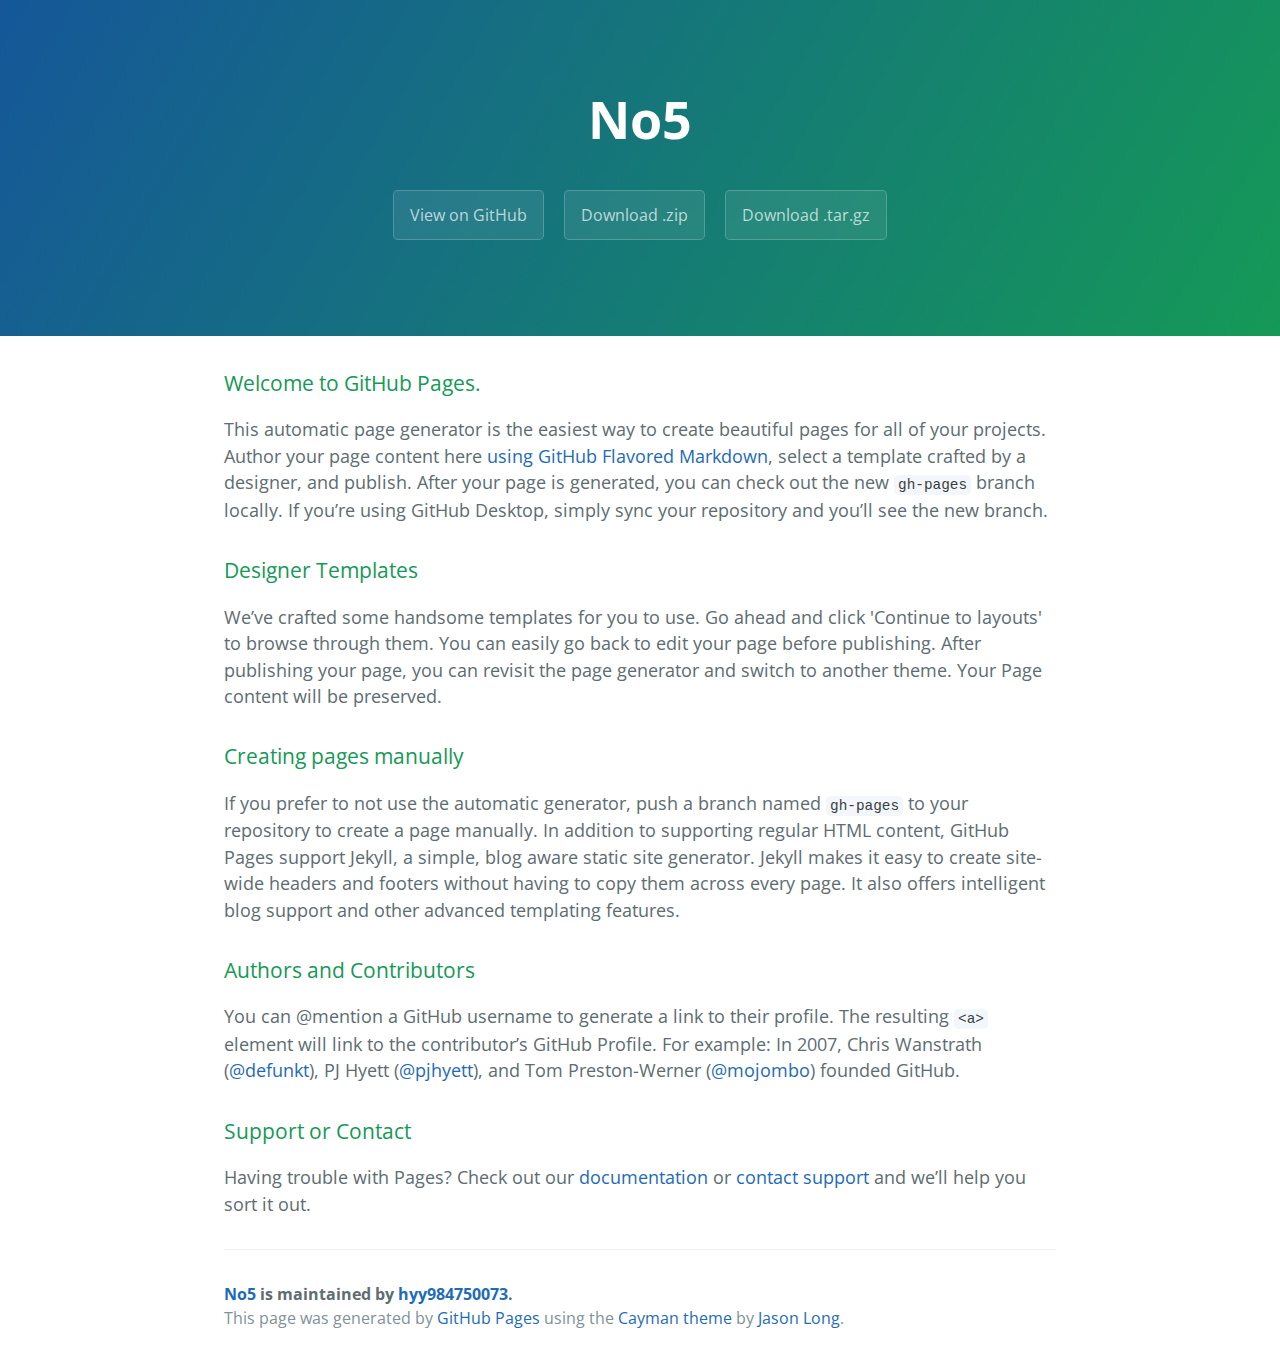
<file: index.html>
<!DOCTYPE html>
<html lang="en-us">
  <head>
    <meta charset="UTF-8">
    <title>No5 by hyy984750073</title>
    <meta name="viewport" content="width=device-width, initial-scale=1">
    <link rel="stylesheet" type="text/css" href="stylesheets/normalize.css" media="screen">
    <link href='https://fonts.googleapis.com/css?family=Open+Sans:400,700' rel='stylesheet' type='text/css'>
    <link rel="stylesheet" type="text/css" href="stylesheets/stylesheet.css" media="screen">
    <link rel="stylesheet" type="text/css" href="stylesheets/github-light.css" media="screen">
  </head>
  <body>
    <section class="page-header">
      <h1 class="project-name">No5</h1>
      <h2 class="project-tagline"></h2>
      <a href="https://github.com/hyy984750073/No5" class="btn">View on GitHub</a>
      <a href="https://github.com/hyy984750073/No5/zipball/master" class="btn">Download .zip</a>
      <a href="https://github.com/hyy984750073/No5/tarball/master" class="btn">Download .tar.gz</a>
    </section>

    <section class="main-content">
      <h3>
<a id="welcome-to-github-pages" class="anchor" href="#welcome-to-github-pages" aria-hidden="true"><span aria-hidden="true" class="octicon octicon-link"></span></a>Welcome to GitHub Pages.</h3>

<p>This automatic page generator is the easiest way to create beautiful pages for all of your projects. Author your page content here <a href="https://guides.github.com/features/mastering-markdown/">using GitHub Flavored Markdown</a>, select a template crafted by a designer, and publish. After your page is generated, you can check out the new <code>gh-pages</code> branch locally. If you’re using GitHub Desktop, simply sync your repository and you’ll see the new branch.</p>

<h3>
<a id="designer-templates" class="anchor" href="#designer-templates" aria-hidden="true"><span aria-hidden="true" class="octicon octicon-link"></span></a>Designer Templates</h3>

<p>We’ve crafted some handsome templates for you to use. Go ahead and click 'Continue to layouts' to browse through them. You can easily go back to edit your page before publishing. After publishing your page, you can revisit the page generator and switch to another theme. Your Page content will be preserved.</p>

<h3>
<a id="creating-pages-manually" class="anchor" href="#creating-pages-manually" aria-hidden="true"><span aria-hidden="true" class="octicon octicon-link"></span></a>Creating pages manually</h3>

<p>If you prefer to not use the automatic generator, push a branch named <code>gh-pages</code> to your repository to create a page manually. In addition to supporting regular HTML content, GitHub Pages support Jekyll, a simple, blog aware static site generator. Jekyll makes it easy to create site-wide headers and footers without having to copy them across every page. It also offers intelligent blog support and other advanced templating features.</p>

<h3>
<a id="authors-and-contributors" class="anchor" href="#authors-and-contributors" aria-hidden="true"><span aria-hidden="true" class="octicon octicon-link"></span></a>Authors and Contributors</h3>

<p>You can @mention a GitHub username to generate a link to their profile. The resulting <code>&lt;a&gt;</code> element will link to the contributor’s GitHub Profile. For example: In 2007, Chris Wanstrath (<a href="https://github.com/defunkt" class="user-mention">@defunkt</a>), PJ Hyett (<a href="https://github.com/pjhyett" class="user-mention">@pjhyett</a>), and Tom Preston-Werner (<a href="https://github.com/mojombo" class="user-mention">@mojombo</a>) founded GitHub.</p>

<h3>
<a id="support-or-contact" class="anchor" href="#support-or-contact" aria-hidden="true"><span aria-hidden="true" class="octicon octicon-link"></span></a>Support or Contact</h3>

<p>Having trouble with Pages? Check out our <a href="https://help.github.com/pages">documentation</a> or <a href="https://github.com/contact">contact support</a> and we’ll help you sort it out.</p>

      <footer class="site-footer">
        <span class="site-footer-owner"><a href="https://github.com/hyy984750073/No5">No5</a> is maintained by <a href="https://github.com/hyy984750073">hyy984750073</a>.</span>

        <span class="site-footer-credits">This page was generated by <a href="https://pages.github.com">GitHub Pages</a> using the <a href="https://github.com/jasonlong/cayman-theme">Cayman theme</a> by <a href="https://twitter.com/jasonlong">Jason Long</a>.</span>
      </footer>

    </section>

  
  </body>
</html>
</file>
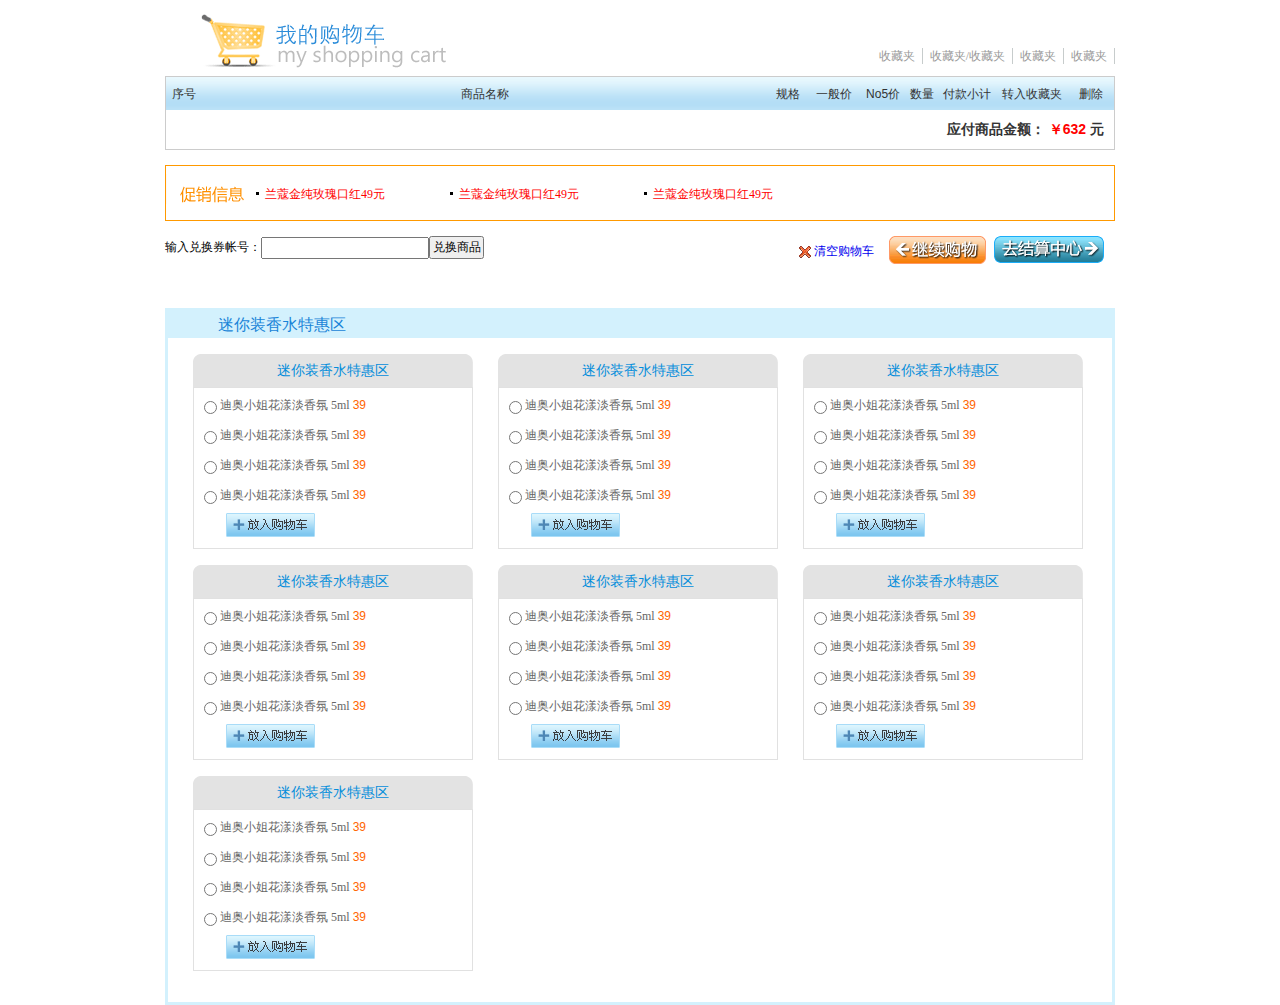
<file: src/html/cart.html>
<!DOCTYPE html>
<html>
	<head>
		<meta charset="utf-8">
		<title>NO5时尚广场:中国领先的专业化妆品网站-13年品质保证</title>
		<link rel="stylesheet" type="text/css" href="../css/reset.css" />
		<link rel="stylesheet" type="text/css" href="../css/common.css" />
		<link rel="stylesheet" type="text/css" href="../css/cart.css" />
		<script src="../assets/jquery-1.12.0.js"></script>
		<script src="../assets/jquery-ui.min.js"></script>
		<script src="../js/cookie.js"></script>
		<script src="../js/base.js"></script>
		<script src="../js/cart.js"></script>
		
	</head>
	<body>
		<div class="wrap">

			<!--   头部    -->
			<div class="header">
				<div class="logo"><a href="#"><img src="../css/img/cart-icon.png"></a></div>
				<ul>
					<li><a href="#">收藏夹</a></li>
					<li><a href="#">收藏夹</a>/<a href="#">收藏夹</a></li>
					<li><a href="#">收藏夹</a></li>
					<li><a href="#">收藏夹</a></li>
				</ul>
			</div>

			<!--   购物车    -->
			<div class="cart clearfix">
				<table width="948" border="0" cellspacing="0" class="cart-list">
					<thead>
						<tr class="cart-tip">
							<th width="36">序号</th>
							<th width="554">商品名称</th>
							<th width="41">规格</th>
							<th width="49">一般价</th>
							<th width="47">No5价</th>
							<th width="29">数量</th>
							<th width="59">付款小计</th>
							<th width="70">转入收藏夹</th>
							<th width="45">删除</th>
						</tr>
					</thead>
					<tbody>
						<!-- <tr>
							<td>1</td>
							<td class="align-left"><a href="#">Lancome 兰蔻清滢柔肤水/爽肤水(干性-粉水)</a></td>
							<td>400ml</td>
							<td>420</td>
							<td>285</td>
							<td><input type="text" value="1" class="total"></td>
							<td>570</td>
							<td><a href="#">转入收藏夹</a></td>
							<td><a href="#">删除</a></td>
						</tr> -->
					</tbody>
				</table>
				
				<div class="price">
					<p>应付商品金额： <span>￥632</span> 元</p>
				</div>
			</div>

			<!--   促销信息    -->
			<div class="cuxiao clearfix">
				<h2></h2>
				<ul>
					<li><a href="#">兰蔻金纯玫瑰口红49元</a></li>
					<li><a href="#">兰蔻金纯玫瑰口红49元</a></li>
					<li><a href="#">兰蔻金纯玫瑰口红49元</a></li>
				</ul>
			</div>

			<!--   兑换商品    -->
			<div class="duihuan clearfix">
				<p class="dh-goods"><label>输入兑换券帐号：<input type="text" class="input-num"><input type="button" value="兑换商品" class="btn-duihuan"></label></p>
				<p class="clear-cart"><a href="#"><img src="../css/img/icon-dle.png"> 清空购物车</a></p>
				<p class="go-on-buy"><a href="#"><img src="../css/img/btn-go-on.png"></a></p>
				<p class="btn-go-sett"><a href="#"><img src="../css/img/btn-go-sett.png"></a></p>
			</div>

			<!--   特惠区    -->
			<div class="tehuiqu clearfix">
				<h1>迷你装香水特惠区</h1>
				<div class="big clearfix">
					<div class="all-tehui">
						<h3>迷你装香水特惠区</h3>
						<ul>
							<li><input type="radio"><a href="#">迪奥小姐花漾淡香氛 5ml <span class="num-orange">39</span></a></li>
							<li><input type="radio"><a href="#">迪奥小姐花漾淡香氛 5ml <span class="num-orange">39</span></a></li>
							<li><input type="radio"><a href="#">迪奥小姐花漾淡香氛 5ml <span class="num-orange">39</span></a></li>
							<li><input type="radio"><a href="#">迪奥小姐花漾淡香氛 5ml <span class="num-orange">39</span></a></li>
							<p class="btn-add"><a href="#"><img src="../css/img/btn-sp-add.png"></a></p>
						</ul>
					</div>
					<div class="all-tehui">
						<h3>迷你装香水特惠区</h3>
						<ul>
							<li><input type="radio"><a href="#">迪奥小姐花漾淡香氛 5ml <span class="num-orange">39</span></a></li>
							<li><input type="radio"><a href="#">迪奥小姐花漾淡香氛 5ml <span class="num-orange">39</span></a></li>
							<li><input type="radio"><a href="#">迪奥小姐花漾淡香氛 5ml <span class="num-orange">39</span></a></li>
							<li><input type="radio"><a href="#">迪奥小姐花漾淡香氛 5ml <span class="num-orange">39</span></a></li>
							<p class="btn-add"><a href="#"><img src="../css/img/btn-sp-add.png"></a></p>
						</ul>
					</div>
					<div class="all-tehui">
						<h3>迷你装香水特惠区</h3>
						<ul>
							<li><input type="radio"><a href="#">迪奥小姐花漾淡香氛 5ml <span class="num-orange">39</span></a></li>
							<li><input type="radio"><a href="#">迪奥小姐花漾淡香氛 5ml <span class="num-orange">39</span></a></li>
							<li><input type="radio"><a href="#">迪奥小姐花漾淡香氛 5ml <span class="num-orange">39</span></a></li>
							<li><input type="radio"><a href="#">迪奥小姐花漾淡香氛 5ml <span class="num-orange">39</span></a></li>
							<p class="btn-add"><a href="#"><img src="../css/img/btn-sp-add.png"></a></p>
						</ul>
					</div>
					<div class="all-tehui">
						<h3>迷你装香水特惠区</h3>
						<ul>
							<li><input type="radio"><a href="#">迪奥小姐花漾淡香氛 5ml <span class="num-orange">39</span></a></li>
							<li><input type="radio"><a href="#">迪奥小姐花漾淡香氛 5ml <span class="num-orange">39</span></a></li>
							<li><input type="radio"><a href="#">迪奥小姐花漾淡香氛 5ml <span class="num-orange">39</span></a></li>
							<li><input type="radio"><a href="#">迪奥小姐花漾淡香氛 5ml <span class="num-orange">39</span></a></li>
							<p class="btn-add"><a href="#"><img src="../css/img/btn-sp-add.png"></a></p>
						</ul>
					</div>
					<div class="all-tehui">
						<h3>迷你装香水特惠区</h3>
						<ul>
							<li><input type="radio"><a href="#">迪奥小姐花漾淡香氛 5ml <span class="num-orange">39</span></a></li>
							<li><input type="radio"><a href="#">迪奥小姐花漾淡香氛 5ml <span class="num-orange">39</span></a></li>
							<li><input type="radio"><a href="#">迪奥小姐花漾淡香氛 5ml <span class="num-orange">39</span></a></li>
							<li><input type="radio"><a href="#">迪奥小姐花漾淡香氛 5ml <span class="num-orange">39</span></a></li>
							<p class="btn-add"><a href="#"><img src="../css/img/btn-sp-add.png"></a></p>
						</ul>
					</div>
					<div class="all-tehui">
						<h3>迷你装香水特惠区</h3>
						<ul>
							<li><input type="radio"><a href="#">迪奥小姐花漾淡香氛 5ml <span class="num-orange">39</span></a></li>
							<li><input type="radio"><a href="#">迪奥小姐花漾淡香氛 5ml <span class="num-orange">39</span></a></li>
							<li><input type="radio"><a href="#">迪奥小姐花漾淡香氛 5ml <span class="num-orange">39</span></a></li>
							<li><input type="radio"><a href="#">迪奥小姐花漾淡香氛 5ml <span class="num-orange">39</span></a></li>
							<p class="btn-add"><a href="#"><img src="../css/img/btn-sp-add.png"></a></p>
						</ul>
					</div>
					<div class="all-tehui">
						<h3>迷你装香水特惠区</h3>
						<ul>
							<li><input type="radio"><a href="#">迪奥小姐花漾淡香氛 5ml <span class="num-orange">39</span></a></li>
							<li><input type="radio"><a href="#">迪奥小姐花漾淡香氛 5ml <span class="num-orange">39</span></a></li>
							<li><input type="radio"><a href="#">迪奥小姐花漾淡香氛 5ml <span class="num-orange">39</span></a></li>
							<li><input type="radio"><a href="#">迪奥小姐花漾淡香氛 5ml <span class="num-orange">39</span></a></li>
							<p class="btn-add"><a href="#"><img src="../css/img/btn-sp-add.png"></a></p>
						</ul>
					</div>
				</div>
				
			</div>
		</div>
		
		
	</body>
</html>
</file>
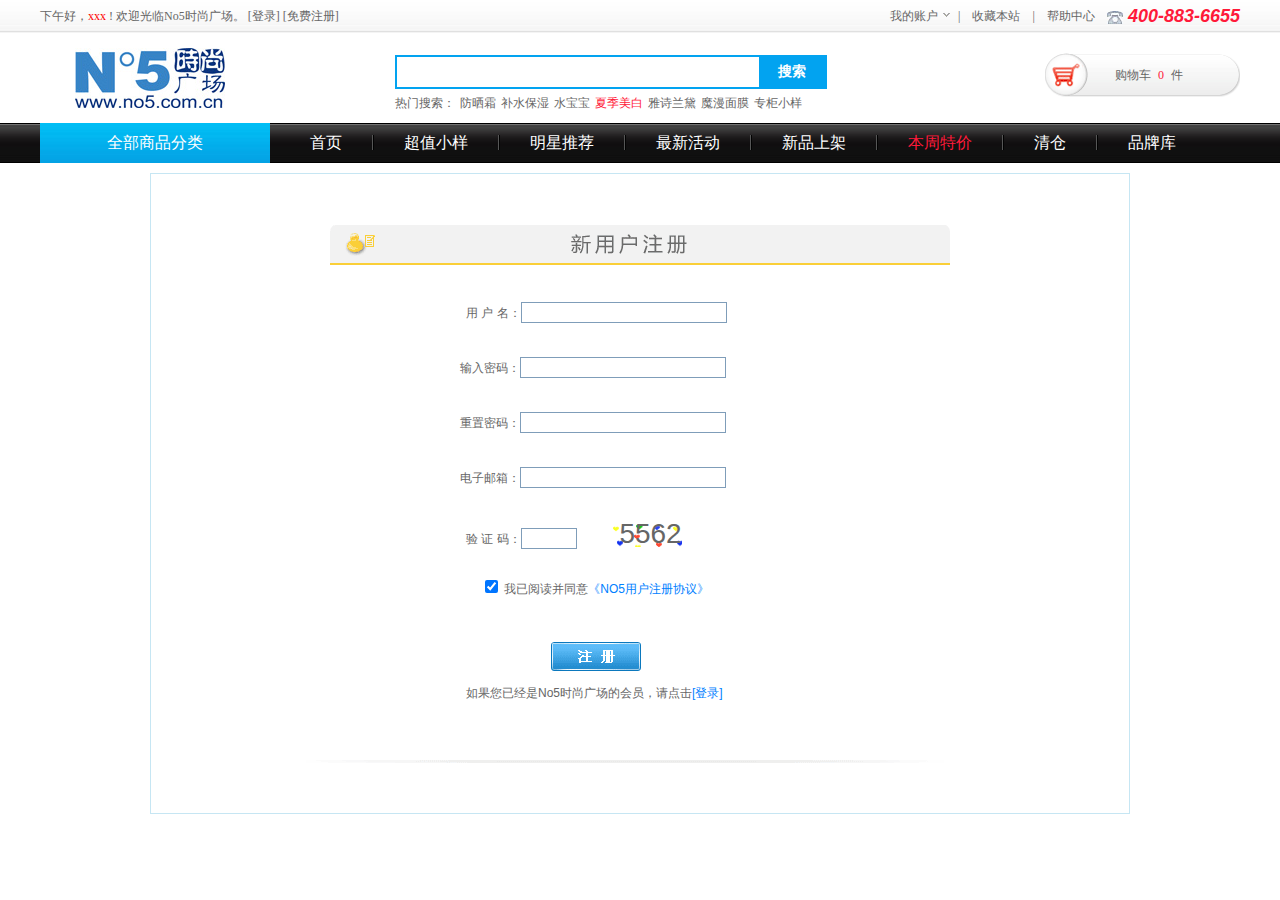
<file: src/html/enroll.html>
<!DOCTYPE html>
<html>
	<head>
		<meta charset="utf-8" />
		<title>NO5时尚广场:中国领先的专业化妆品网站-13年品质保证</title>
		<link rel="stylesheet" type="text/css" href="../css/enroll.css">
		<link rel="stylesheet" type="text/css" href="../css/reset.css" />
		<link rel="stylesheet" type="text/css" href="../css/common.css" />
		<script src="../assets/jquery-1.12.0.js"></script>
		<script src="../assets/jquery-ui.min.js"></script>
		<script src="../js/base.js"></script>
		<script src="../js/enroll.js"></script>
		<script src="../js/cookie.js"></script>
		<script src="../js/cart.js"></script>
	</head>
	<body>		
		<!--   公共： 头部欢迎位置    -->
		<div class="head-info">
			<div class="inhead-info">
				<p class="welcome"><span>下午</span>好，<span class="username">xxx</span> ! 欢迎光临No5时尚广场。</p>
				<span class="roll">
					<a href="login.html">[登录]</a>
					<a href="enroll.html">[免费注册]</a>
				</span>
				<ul class="user-control">
					<li class="myaccount clearfix">
						<a href="#">我的账户</a>
						<b></b>
						<div class="hide">
							<p><a href="#">我的订单</a></p>
							<p><a href="#">我的积分</a></p>
							<p><a href="#">我的优惠券</a></p>
							<p><a href="#">我的收藏</a></p>
						</div>
					</li>
					<li class="line">|</li>
					<li class="coll"><a href="#">收藏本站</a></li>
					<li class="line">|</li>
					<li class="help"><a href="#">帮助中心</a></li>
					<li class="phone">
						<span></span>
						400-883-6655
					</li>
				</ul>
			</div>
		</div> 
		
		<!--   公共： 头部logo    -->
		<div class="head-search">
			<div class="logo">
				<a href="#">
					<img src="../css/img/logo.jpg" />
				</a>
			</div>
			<div class="search-box">
				<div class="search">
					<span>搜索</span>
					<input type="text" id="forsearch" name="search"/>
				</div>
				<div class="hot">
					热门搜索：
                	<a href="#">防晒霜 </a>
                	<a href="#">补水保湿 </a>
                	<a href="#">水宝宝 </a>
                	<a href="#" class="active">夏季美白 </a>
                	<a href="#">雅诗兰黛 </a>
                	<a href="#">魔漫面膜 </a>
                	<a href="#">专柜小样 </a>
				</div>
			</div>

			<div class="shoppingcart">
				<div class="trigger">
					购物车
					<strong>0</strong>
					件
				</div>
				<div class="shoplist">
					<div class="goodslist">
						<!-- <dl>
							<dt>
								<a href="#">
									<img src="../img/prod_24028_S_160902115330_64979377.jpg">
								</a>
							</dt>
							<dd class="pro-name">
								<a href="http:/myweb/src/html/details.html" target="_blank">Dior 迪奥红色1号焕新眼部精华露(小红瓶密集修护眼霜28111) 15ml</a>
							</dd>
							<dd class="pro-price">
								￥438×2
								<a href="javascript:void(0);" >删除</a>
							</dd>
						</dl> -->
					</div>
					<div class="sum">
						<p>共<b>0</b>件商品　　金额总计：<em>￥xxx</em></p>
						<a href="#">去购物车结算</a>
					</div>
				</div>
			</div>
		</div>

		<!--   公共： 头部导航       -->
		<div class="head-nav">
			<div class="inhead-nav">

				<!--   左边全部商品分类       -->
				<div class="total-nav clearfix">
					<span class="float-list-btn">全部商品分类</span>

					<!--      一级菜单       -->
					<ul class="first-menu">
						<li style="top:30px;">
							<strong><a href="#">面部护理</a></strong>
							<b class="arrow-right"></b>
							<p>
								<a href="#" class="red-active">洗面奶</a>
								<a href="#">爽肤水</a>
								<a href="#">乳液</a>
								<a href="#">防晒</a>
								<a href="#">面膜</a>
								<a href="#">精华</a>
								<a href="#">眼霜</a>
								<a href="#">卸妆</a>
								<a href="#">T区护理</a>
							</p>
						</li>
						<li>
							<strong><a href="#">面部护理</a></strong>
							<b class="arrow-right"></b>
							<p>
								<a href="#" class="red-active">洗面奶</a>
								<a href="#">爽肤水</a>
								<a href="#">乳液</a>
								<a href="#">防晒</a>
								<a href="#">面膜</a>
								<a href="#">精华</a>
								<a href="#">眼霜</a>
								<a href="#">卸妆</a>
								<a href="#">T区护理</a>
							</p>
						</li>
						<li>
							<strong><a href="#">面部护理</a></strong>
							<b class="arrow-right"></b>
							<p>
								<a href="#" class="red-active">洗面奶</a>
								<a href="#">爽肤水</a>
								<a href="#">乳液</a>
								<a href="#">防晒</a>
								<a href="#">面膜</a>
								<a href="#">精华</a>
								<a href="#">眼霜</a>
								<a href="#">卸妆</a>
								<a href="#">T区护理</a>
							</p>
						</li>
						<li>
							<strong><a href="#">面部护理</a></strong>
							<b class="arrow-right"></b>
							<p>
								<a href="#" class="red-active">洗面奶</a>
								<a href="#">爽肤水</a>
								<a href="#">乳液</a>
								<a href="#">防晒</a>
								<a href="#">面膜</a>
								<a href="#">精华</a>
								<a href="#">眼霜</a>
								<a href="#">卸妆</a>
								<a href="#">T区护理</a>
							</p>
						</li>
						<li>
							<strong><a href="#">面部护理</a></strong>
							<b class="arrow-right"></b>
							<p>
								<a href="#" class="red-active">洗面奶</a>
								<a href="#">爽肤水</a>
								<a href="#">乳液</a>
								<a href="#">防晒</a>
								<a href="#">面膜</a>
								<a href="#">精华</a>
								<a href="#">眼霜</a>
								<a href="#">卸妆</a>
								<a href="#">T区护理</a>
							</p>
						</li>
						<li>
							<strong><a href="#">面部护理</a></strong>
							<b class="arrow-right"></b>
							<p>
								<a href="#" class="red-active">洗面奶</a>
								<a href="#">爽肤水</a>
								<a href="#">乳液</a>
								<a href="#">防晒</a>
								<a href="#">面膜</a>
								<a href="#">精华</a>
								<a href="#">眼霜</a>
								<a href="#">卸妆</a>
								<a href="#">T区护理</a>
							</p>
						</li>
						<li>
							<strong><a href="#">面部护理</a></strong>
							<b class="arrow-right"></b>
							<p>
								<a href="#" class="red-active">洗面奶</a>
								<a href="#">爽肤水</a>
								<a href="#">乳液</a>
								<a href="#">防晒</a>
								<a href="#">面膜</a>
								<a href="#">精华</a>
								<a href="#">眼霜</a>
								<a href="#">卸妆</a>
								<a href="#">T区护理</a>
							</p>
						</li>
					</ul>

					<!--      二级菜单       -->
					<ul class="second-menu">
						<li>
							<ul class="secondlist">
								<li>
									<strong><a href="#">卸妆步骤</a></strong>
									<div class="float-list">
										<a href="#">卸fff</a>
										<a href="#">卸妆油</a>
										<a href="#">卸妆油</a>
										<a href="#">卸妆油</a>
										<a href="#">卸妆油</a>
										<a href="#">卸妆油</a>
										<a href="#">卸妆油</a>
										<a href="#">卸妆油</a>
										<a href="#">卸妆油</a>
										<a href="#">卸妆油</a>
										<a href="#">卸妆油</a>
									</div>
								</li>
								<li>
									<strong><a href="#">卸妆步骤</a></strong>
									<div class="float-list">
										<a href="#">卸妆油</a>
										<a href="#">卸妆油</a>
										<a href="#">卸妆油</a>
										<a href="#">卸妆油</a>
										<a href="#">卸妆油</a>
									</div>
								</li>
								<li>
									<strong><a href="#">卸妆步骤</a></strong>
									<div class="float-list">
										<a href="#">卸妆油</a>
										<a href="#">卸妆油</a>
										<a href="#">卸妆油</a>
										<a href="#">卸妆油</a>
										<a href="#">卸妆油</a>
									</div>
								</li>
								<li>
									<strong><a href="#">卸妆步骤</a></strong>
									<div class="float-list">
										<a href="#">卸妆油</a>
										<a href="#">卸妆油</a>
										<a href="#">卸妆油</a>
										<a href="#">卸妆油</a>
										<a href="#">卸妆油</a>
									</div>
								</li>
							</ul>
							<div class="hotbrand">
								<h4>推荐品牌</h4>
								<ul>
									<li><a href="#" class="select-red">兰蔻</a></li>
									<li><a href="#">兰蔻</a></li>
									<li><a href="#">雅诗兰黛</a></li>
									<li><a href="#">兰蔻</a></li>
									<li><a href="#">雅诗兰黛</a></li>
									<li><a href="#">兰蔻</a></li>
									<li><a href="#">雅诗兰黛</a></li>
									<li><a href="#">兰蔻</a></li>
									<li><a href="#">雅诗兰黛</a></li>
									
									<li><a href="#">更多...</a></li>
									<a href="#"><img src="../img/14061114333014107186.jpg" alt="" /></a>
								</ul>
							</div>
						</li>
						<li  style="top:50px;">
							<ul class="secondlist">
								<li>
									<strong><a href="#">卸妆步骤</a></strong>
									<div class="float-list">
										<a href="#">sss</a>
										<a href="#">卸妆油</a>
										<a href="#">卸妆油</a>
										<a href="#">卸妆油</a>
										<a href="#">卸妆油</a>
										<a href="#">卸妆油</a>
										<a href="#">卸妆油</a>
										<a href="#">卸妆油</a>
										<a href="#">卸妆油</a>
										<a href="#">卸妆油</a>
										<a href="#">卸妆油</a>
									</div>
								</li>
								<li>
									<strong><a href="#">卸妆步骤</a></strong>
									<div class="float-list">
										<a href="#">卸妆油</a>
										<a href="#">卸妆油</a>
										<a href="#">卸妆油</a>
										<a href="#">卸妆油</a>
										<a href="#">卸妆油</a>
									</div>
								</li>
								<li>
									<strong><a href="#">卸妆步骤</a></strong>
									<div class="float-list">
										<a href="#">卸妆油</a>
										<a href="#">卸妆油</a>
										<a href="#">卸妆油</a>
										<a href="#">卸妆油</a>
										<a href="#">卸妆油</a>
									</div>
								</li>
								<li>
									<strong><a href="#">卸妆步骤</a></strong>
									<div class="float-list">
										<a href="#">卸妆油</a>
										<a href="#">卸妆油</a>
										<a href="#">卸妆油</a>
										<a href="#">卸妆油</a>
										<a href="#">卸妆油</a>
									</div>
								</li>
							</ul>
							<div class="hotbrand">
								<h4>推荐品牌</h4>
								<ul>
									<li><a href="#" class="select-red">兰蔻</a></li>
									<li><a href="#">兰蔻</a></li>
									<li><a href="#">雅诗兰黛</a></li>
									<li><a href="#">兰蔻</a></li>
									<li><a href="#">雅诗兰黛</a></li>
									<li><a href="#">兰蔻</a></li>
									<li><a href="#">雅诗兰黛</a></li>
									<li><a href="#">兰蔻</a></li>
									<li><a href="#">雅诗兰黛</a></li>
									
									<li><a href="#">更多...</a></li>
									<a href="#"><img src="../img/14061114333014107186.jpg" alt="" /></a>
								</ul>
							</div>
						</li>
						<li style="top:120px;">
							<ul class="secondlist">
								<li>
									<strong><a href="#">卸妆步骤</a></strong>
									<div class="float-list">
										<a href="#">卸妆油</a>
										<a href="#">卸妆油</a>
										<a href="#">卸妆油</a>
										<a href="#">卸妆油</a>
										<a href="#">卸妆油</a>
										<a href="#">卸妆油</a>
										<a href="#">卸妆油</a>
										<a href="#">卸妆油</a>
										<a href="#">卸妆油</a>
										<a href="#">卸妆油</a>
										<a href="#">卸妆油</a>
									</div>
								</li>
								<li>
									<strong><a href="#">卸妆步骤</a></strong>
									<div class="float-list">
										<a href="#">卸妆油</a>
										<a href="#">卸妆油</a>
										<a href="#">卸妆油</a>
										<a href="#">卸妆油</a>
										<a href="#">卸妆油</a>
									</div>
								</li>
								<li>
									<strong><a href="#">卸妆步骤</a></strong>
									<div class="float-list">
										<a href="#">卸妆油</a>
										<a href="#">卸妆油</a>
										<a href="#">卸妆油</a>
										<a href="#">卸妆油</a>
										<a href="#">卸妆油</a>
									</div>
								</li>
								<li>
									<strong><a href="#">卸妆步骤</a></strong>
									<div class="float-list">
										<a href="#">卸妆油</a>
										<a href="#">卸妆油</a>
										<a href="#">卸妆油</a>
										<a href="#">卸妆油</a>
										<a href="#">卸妆油</a>
									</div>
								</li>
							</ul>
							<div class="hotbrand">
								<h4>推荐品牌</h4>
								<ul>
									<li><a href="#" class="select-red">兰蔻</a></li>
									<li><a href="#">兰蔻</a></li>
									<li><a href="#">雅诗兰黛</a></li>
									<li><a href="#">兰蔻</a></li>
									<li><a href="#">雅诗兰黛</a></li>
									<li><a href="#">兰蔻</a></li>
									<li><a href="#">雅诗兰黛</a></li>
									<li><a href="#">兰蔻</a></li>
									<li><a href="#">雅诗兰黛</a></li>
									
									<li><a href="#">更多...</a></li>
									<a href="#"><img src="../img/14061114333014107186.jpg" alt="" /></a>
								</ul>
							</div>
						</li>
						<li style="top:180px;">
							<ul class="secondlist">
								<li>
									<strong><a href="#">卸妆步骤</a></strong>
									<div class="float-list">
										<a href="#">卸妆油</a>
										<a href="#">卸妆油</a>
										<a href="#">卸妆油</a>
										<a href="#">卸妆油</a>
										<a href="#">卸妆油</a>
										<a href="#">卸妆油</a>
										<a href="#">卸妆油</a>
										<a href="#">卸妆油</a>
										<a href="#">卸妆油</a>
										<a href="#">卸妆油</a>
										<a href="#">卸妆油</a>
									</div>
								</li>
								<li>
									<strong><a href="#">卸妆步骤</a></strong>
									<div class="float-list">
										<a href="#">卸妆油</a>
										<a href="#">卸妆油</a>
										<a href="#">卸妆油</a>
										<a href="#">卸妆油</a>
										<a href="#">卸妆油</a>
									</div>
								</li>
								<li>
									<strong><a href="#">卸妆步骤</a></strong>
									<div class="float-list">
										<a href="#">卸妆油</a>
										<a href="#">卸妆油</a>
										<a href="#">卸妆油</a>
										<a href="#">卸妆油</a>
										<a href="#">卸妆油</a>
									</div>
								</li>
								<li>
									<strong><a href="#">卸妆步骤</a></strong>
									<div class="float-list">
										<a href="#">卸妆油</a>
										<a href="#">卸妆油</a>
										<a href="#">卸妆油</a>
										<a href="#">卸妆油</a>
										<a href="#">卸妆油</a>
									</div>
								</li>
							</ul>
							<div class="hotbrand">
								<h4>推荐品牌</h4>
								<ul>
									<li><a href="#" class="select-red">兰蔻</a></li>
									<li><a href="#">兰蔻</a></li>
									<li><a href="#">雅诗兰黛</a></li>
									<li><a href="#">兰蔻</a></li>
									<li><a href="#">雅诗兰黛</a></li>
									<li><a href="#">兰蔻</a></li>
									<li><a href="#">雅诗兰黛</a></li>
									<li><a href="#">兰蔻</a></li>
									<li><a href="#">雅诗兰黛</a></li>
									
									<li><a href="#">更多...</a></li>
									<a href="#"><img src="../img/14061114333014107186.jpg" alt="" /></a>
								</ul>
							</div>
						</li>
						<li style="top:230px;">
							<ul class="secondlist">
								<li>
									<strong><a href="#">卸妆步骤</a></strong>
									<div class="float-list">
										<a href="#">卸妆油</a>
										<a href="#">卸妆油</a>
										<a href="#">卸妆油</a>
										<a href="#">卸妆油</a>
										<a href="#">卸妆油</a>
										<a href="#">卸妆油</a>
										<a href="#">卸妆油</a>
										<a href="#">卸妆油</a>
										<a href="#">卸妆油</a>
										<a href="#">卸妆油</a>
										<a href="#">卸妆油</a>
									</div>
								</li>
								<li>
									<strong><a href="#">卸妆步骤</a></strong>
									<div class="float-list">
										<a href="#">卸妆油</a>
										<a href="#">卸妆油</a>
										<a href="#">卸妆油</a>
										<a href="#">卸妆油</a>
										<a href="#">卸妆油</a>
									</div>
								</li>
								<li>
									<strong><a href="#">卸妆步骤</a></strong>
									<div class="float-list">
										<a href="#">卸妆油</a>
										<a href="#">卸妆油</a>
										<a href="#">卸妆油</a>
										<a href="#">卸妆油</a>
										<a href="#">卸妆油</a>
									</div>
								</li>
								<li>
									<strong><a href="#">卸妆步骤</a></strong>
									<div class="float-list">
										<a href="#">卸妆油</a>
										<a href="#">卸妆油</a>
										<a href="#">卸妆油</a>
										<a href="#">卸妆油</a>
										<a href="#">卸妆油</a>
									</div>
								</li>
							</ul>
							<div class="hotbrand">
								<h4>推荐品牌</h4>
								<ul>
									<li><a href="#" class="select-red">兰蔻</a></li>
									<li><a href="#">兰蔻</a></li>
									<li><a href="#">雅诗兰黛</a></li>
									<li><a href="#">兰蔻</a></li>
									<li><a href="#">雅诗兰黛</a></li>
									<li><a href="#">兰蔻</a></li>
									<li><a href="#">雅诗兰黛</a></li>
									<li><a href="#">兰蔻</a></li>
									<li><a href="#">雅诗兰黛</a></li>
									
									<li><a href="#">更多...</a></li>
									<a href="#"><img src="../img/14061114333014107186.jpg" alt="" /></a>
								</ul>
							</div>
						</li>
						<li style="top:320px;">
							<ul class="secondlist">
								<li>
									<strong><a href="#">卸妆步骤</a></strong>
									<div class="float-list">
										<a href="#">卸妆油</a>
										<a href="#">卸妆油</a>
										<a href="#">卸妆油</a>
										<a href="#">卸妆油</a>
										<a href="#">卸妆油</a>
										<a href="#">卸妆油</a>
										<a href="#">卸妆油</a>
										<a href="#">卸妆油</a>
										<a href="#">卸妆油</a>
										<a href="#">卸妆油</a>
										<a href="#">卸妆油</a>
									</div>
								</li>
								<li>
									<strong><a href="#">卸妆步骤</a></strong>
									<div class="float-list">
										<a href="#">卸妆油</a>
										<a href="#">卸妆油</a>
										<a href="#">卸妆油</a>
										<a href="#">卸妆油</a>
										<a href="#">卸妆油</a>
									</div>
								</li>
								<li>
									<strong><a href="#">卸妆步骤</a></strong>
									<div class="float-list">
										<a href="#">卸妆油</a>
										<a href="#">卸妆油</a>
										<a href="#">卸妆油</a>
										<a href="#">卸妆油</a>
										<a href="#">卸妆油</a>
									</div>
								</li>
								<li>
									<strong><a href="#">卸妆步骤</a></strong>
									<div class="float-list">
										<a href="#">卸妆油</a>
										<a href="#">卸妆油</a>
										<a href="#">卸妆油</a>
										<a href="#">卸妆油</a>
										<a href="#">卸妆油</a>
									</div>
								</li>
							</ul>
							<div class="hotbrand">
								<h4>推荐品牌</h4>
								<ul>
									<li><a href="#" class="select-red">兰蔻</a></li>
									<li><a href="#">兰蔻</a></li>
									<li><a href="#">雅诗兰黛</a></li>
									<li><a href="#">兰蔻</a></li>
									<li><a href="#">雅诗兰黛</a></li>
									<li><a href="#">兰蔻</a></li>
									<li><a href="#">雅诗兰黛</a></li>
									<li><a href="#">兰蔻</a></li>
									<li><a href="#">雅诗兰黛</a></li>
									
									<li><a href="#">更多...</a></li>
									<a href="#"><img src="../img/14061114333014107186.jpg" alt="" /></a>
								</ul>
							</div>
						</li>
						<li style="top:400px;">
							<ul class="secondlist">
								<li>
									<strong><a href="#">卸妆步骤</a></strong>
									<div class="float-list">
										<a href="#">卸妆油</a>
										<a href="#">卸妆油</a>
										<a href="#">卸妆油</a>
										<a href="#">卸妆油</a>
										<a href="#">卸妆油</a>
										<a href="#">卸妆油</a>
										<a href="#">卸妆油</a>
										<a href="#">卸妆油</a>
										<a href="#">卸妆油</a>
										<a href="#">卸妆油</a>
										<a href="#">卸妆油</a>
									</div>
								</li>
								<li>
									<strong><a href="#">卸妆步骤</a></strong>
									<div class="float-list">
										<a href="#">卸妆油</a>
										<a href="#">卸妆油</a>
										<a href="#">卸妆油</a>
										<a href="#">卸妆油</a>
										<a href="#">卸妆油</a>
									</div>
								</li>
								<li>
									<strong><a href="#">卸妆步骤</a></strong>
									<div class="float-list">
										<a href="#">卸妆油</a>
										<a href="#">卸妆油</a>
										<a href="#">卸妆油</a>
										<a href="#">卸妆油</a>
										<a href="#">卸妆油</a>
									</div>
								</li>
								<li>
									<strong><a href="#">卸妆步骤</a></strong>
									<div class="float-list">
										<a href="#">卸妆油</a>
										<a href="#">卸妆油</a>
										<a href="#">卸妆油</a>
										<a href="#">卸妆油</a>
										<a href="#">卸妆油</a>
									</div>
								</li>
							</ul>
							<div class="hotbrand">
								<h4>推荐品牌</h4>
								<ul>
									<li><a href="#" class="select-red">兰蔻</a></li>
									<li><a href="#">兰蔻</a></li>
									<li><a href="#">雅诗兰黛</a></li>
									<li><a href="#">兰蔻</a></li>
									<li><a href="#">雅诗兰黛</a></li>
									<li><a href="#">兰蔻</a></li>
									<li><a href="#">雅诗兰黛</a></li>
									<li><a href="#">兰蔻</a></li>
									<li><a href="#">雅诗兰黛</a></li>
									
									<li><a href="#">更多...</a></li>
									<a href="#"><img src="../img/14061114333014107186.jpg" alt="" /></a>
								</ul>
							</div>
						</li>
					</ul>

				</div>

				<!--    右边导航    -->
				<div class="type-nav">
					<ul>
						<li class="noborder-left"><a href="../index.html">首页</a></li>
						<li><a href="#">超值小样</a></li>
						<li><a href="#">明星推荐</a></li>
						<li><a href="#">最新活动</a></li>
						<li><a href="#">新品上架</a></li>
						<li><a href="#" class="active">本周特价</a></li>
						<li><a href="#">清仓</a></li>
						<li class="noborder-right"><a href="#">品牌库</a></li>
					</ul>
				</div>
			</div>
		</div>

		<!--   主体       -->
		<div class="main">
			<!--    注册       -->
			<div class="enroll">
				<h2></h2>
				<form>
					<p class="username">
						<label>用 户 名：<input type="text" class="oninit"></label>
						<img src="../css/img/right.png" class="img_right">
						<span class="tishi"></span>
					</p>

					<p class="pass">
						<label>输入密码：<input type="password" class="oninit"></label>
						<img src="../css/img/right.png" class="img_right">
						<span class="tishi"></span>
					</p>

					<p class="pass2">
						<label>重置密码：<input type="password" class="oninit"></label>
						<img src="../css/img/right.png" class="img_right">
					</p>

					<p class="email">
						<label>电子邮箱：<input type="text" class="oninit"></label>
						<img src="../css/img/right.png" class="img_right">
						<span class="tishi"></span>
					</p>

					<p class="yzm">
						<label>验 证 码：<input type="text" class="oninit"><span class="yanzm"></span></label>
						<img src="../css/img/right.png" class="img_right">
						<span class="tishi"></span>
					</p>

					<p class="agree">
						<label>
							<input type="checkbox"checked="checked" name="agree">
							我已阅读并同意<a href="#">《NO5用户注册协议》</a>
						</label>
					</p>

					<p class="btnenroll"><input type="submit" id="btn-enroll" value=""></p>

					<p class="isvip">如果您已经是No5时尚广场的会员，请点击<a href="#">[登录]</a></p>
				</form>

				<div class="align-line"></div>
			</div>
		</div>
	</body>
</html>
</file>
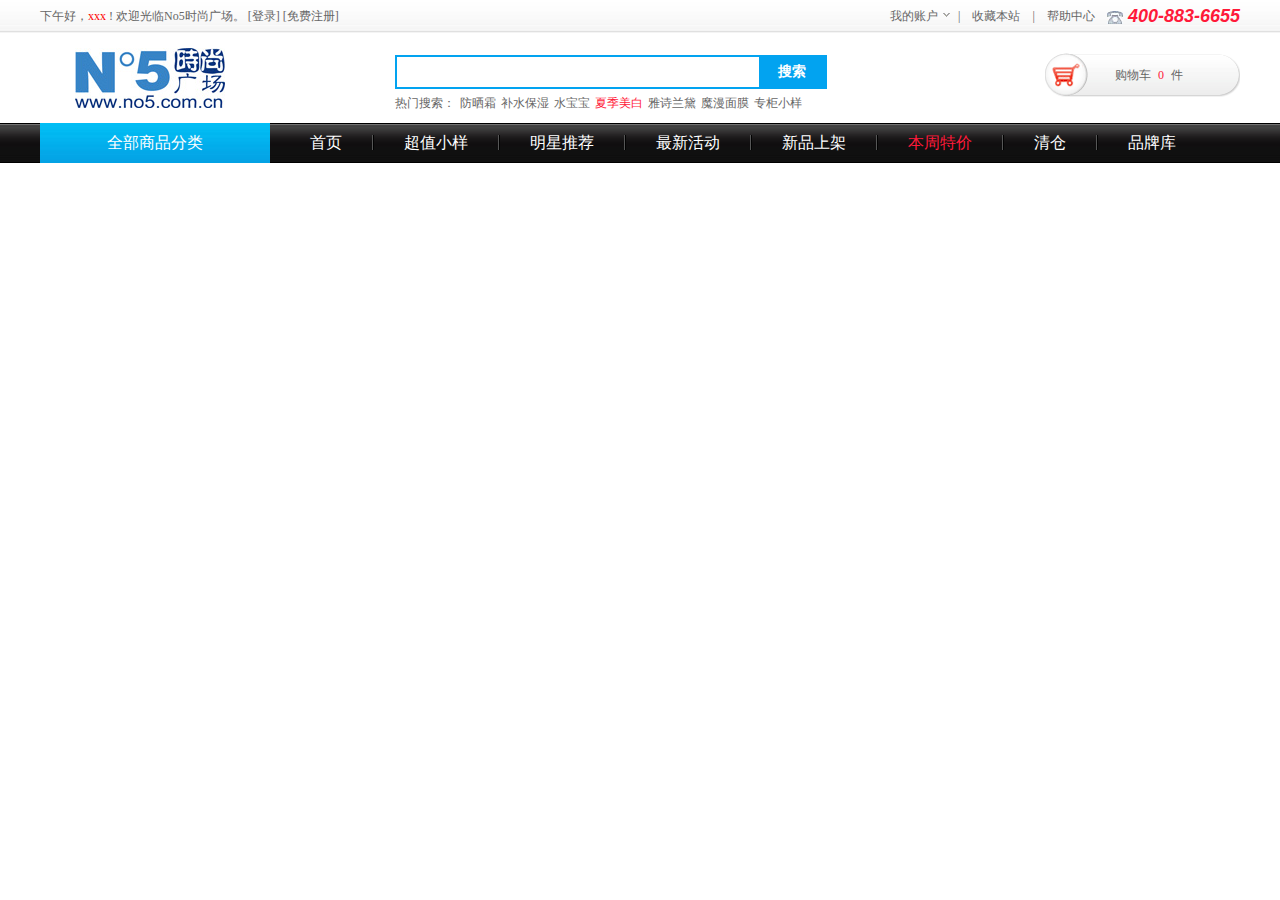
<file: src/html/header.html>
<!DOCTYPE html>
<html>
	<head>
		<meta charset="utf-8">
		<title></title>
		<link rel="stylesheet" type="text/css" href="../css/reset.css" />
		<link rel="stylesheet" type="text/css" href="../css/common.css" />
		<script src="../assets/jquery-1.12.0.js"></script>
		<script src="../assets/jquery-ui.min.js"></script>
		<script src="../js/base.js"></script>
	</head>
	<body>
		<!--   公共： 头部欢迎位置    -->
		<div class="head-info">
			<div class="inhead-info">
				<p class="welcome"><span>下午</span>好，<span class="username">xxx</span> ! 欢迎光临No5时尚广场。</p>
				<span class="roll">
					<a href="#">[登录]</a>
					<a href="#">[免费注册]</a>
				</span>
				<ul class="user-control">
					<li class="myaccount clearfix">
						<a href="#">我的账户</a>
						<b></b>
						<div class="hide">
							<p><a href="#">我的订单</a></p>
							<p><a href="#">我的积分</a></p>
							<p><a href="#">我的优惠券</a></p>
							<p><a href="#">我的收藏</a></p>
						</div>
					</li>
					<li class="line">|</li>
					<li class="coll"><a href="#">收藏本站</a></li>
					<li class="line">|</li>
					<li class="help"><a href="#">帮助中心</a></li>
					<li class="phone">
						<span></span>
						400-883-6655
					</li>
				</ul>
			</div>
		</div> 
		
		<!--   公共： 头部logo    -->
		<div class="head-search">
			<div class="logo">
				<a href="#">
					<img src="../css/img/logo.jpg" />
				</a>
			</div>
			<div class="search-box">
				<div class="search">
					<span>搜索</span>
					<input type="text" id="forsearch" name="search"/>
				</div>
				<div class="hot">
					热门搜索：
                	<a href="#">防晒霜 </a>
                	<a href="#">补水保湿 </a>
                	<a href="#">水宝宝 </a>
                	<a href="#" class="active">夏季美白 </a>
                	<a href="#">雅诗兰黛 </a>
                	<a href="#">魔漫面膜 </a>
                	<a href="#">专柜小样 </a>
				</div>
			</div>

			<div class="shoppingcart">
				<div class="trigger">
					购物车
					<strong>0</strong>
					件
				</div>
				<div class="shoplist">
					<div class="goodslist">
						<dl>
							<dt>
								<a href="#">
									<img src="../img/prod_24028_S_160902115330_64979377.jpg">
								</a>
							</dt>
							<dd class="pro-name">
								<a href="http:/myweb/src/html/details.html" target="_blank">Dior 迪奥红色1号焕新眼部精华露(小红瓶密集修护眼霜28111) 15ml</a>
							</dd>
							<dd class="pro-price">
								￥438×2
								<a href="javascript:void(0);" >删除</a>
							</dd>
						</dl>
					</div>
					<div class="sum">
						<p>共<b>2</b>件商品　　金额总计：<em>￥876</em></p>
						<a href="#">去购物车结算</a>
					</div>
				</div>
			</div>
		</div>

		<!--   公共： 头部导航       -->
		<div class="head-nav">
			<div class="inhead-nav">

				<!--   左边全部商品分类       -->
				<div class="total-nav clearfix">
					<span class="float-list-btn">全部商品分类</span>

					<!--      一级菜单       -->
					<ul class="first-menu">
						<li style="top:30px;">
							<strong><a href="#">面部护理</a></strong>
							<b class="arrow-right"></b>
							<p>
								<a href="#" class="red-active">洗面奶</a>
								<a href="#">爽肤水</a>
								<a href="#">乳液</a>
								<a href="#">防晒</a>
								<a href="#">面膜</a>
								<a href="#">精华</a>
								<a href="#">眼霜</a>
								<a href="#">卸妆</a>
								<a href="#">T区护理</a>
							</p>
						</li>
						<li>
							<strong><a href="#">面部护理</a></strong>
							<b class="arrow-right"></b>
							<p>
								<a href="#" class="red-active">洗面奶</a>
								<a href="#">爽肤水</a>
								<a href="#">乳液</a>
								<a href="#">防晒</a>
								<a href="#">面膜</a>
								<a href="#">精华</a>
								<a href="#">眼霜</a>
								<a href="#">卸妆</a>
								<a href="#">T区护理</a>
							</p>
						</li>
						<li>
							<strong><a href="#">面部护理</a></strong>
							<b class="arrow-right"></b>
							<p>
								<a href="#" class="red-active">洗面奶</a>
								<a href="#">爽肤水</a>
								<a href="#">乳液</a>
								<a href="#">防晒</a>
								<a href="#">面膜</a>
								<a href="#">精华</a>
								<a href="#">眼霜</a>
								<a href="#">卸妆</a>
								<a href="#">T区护理</a>
							</p>
						</li>
						<li>
							<strong><a href="#">面部护理</a></strong>
							<b class="arrow-right"></b>
							<p>
								<a href="#" class="red-active">洗面奶</a>
								<a href="#">爽肤水</a>
								<a href="#">乳液</a>
								<a href="#">防晒</a>
								<a href="#">面膜</a>
								<a href="#">精华</a>
								<a href="#">眼霜</a>
								<a href="#">卸妆</a>
								<a href="#">T区护理</a>
							</p>
						</li>
						<li>
							<strong><a href="#">面部护理</a></strong>
							<b class="arrow-right"></b>
							<p>
								<a href="#" class="red-active">洗面奶</a>
								<a href="#">爽肤水</a>
								<a href="#">乳液</a>
								<a href="#">防晒</a>
								<a href="#">面膜</a>
								<a href="#">精华</a>
								<a href="#">眼霜</a>
								<a href="#">卸妆</a>
								<a href="#">T区护理</a>
							</p>
						</li>
						<li>
							<strong><a href="#">面部护理</a></strong>
							<b class="arrow-right"></b>
							<p>
								<a href="#" class="red-active">洗面奶</a>
								<a href="#">爽肤水</a>
								<a href="#">乳液</a>
								<a href="#">防晒</a>
								<a href="#">面膜</a>
								<a href="#">精华</a>
								<a href="#">眼霜</a>
								<a href="#">卸妆</a>
								<a href="#">T区护理</a>
							</p>
						</li>
						<li>
							<strong><a href="#">面部护理</a></strong>
							<b class="arrow-right"></b>
							<p>
								<a href="#" class="red-active">洗面奶</a>
								<a href="#">爽肤水</a>
								<a href="#">乳液</a>
								<a href="#">防晒</a>
								<a href="#">面膜</a>
								<a href="#">精华</a>
								<a href="#">眼霜</a>
								<a href="#">卸妆</a>
								<a href="#">T区护理</a>
							</p>
						</li>
					</ul>

					<!--      二级菜单       -->
					<ul class="second-menu">
						<li>
							<ul class="secondlist">
								<li>
									<strong><a href="#">卸妆步骤</a></strong>
									<div class="float-list">
										<a href="#">卸fff</a>
										<a href="#">卸妆油</a>
										<a href="#">卸妆油</a>
										<a href="#">卸妆油</a>
										<a href="#">卸妆油</a>
										<a href="#">卸妆油</a>
										<a href="#">卸妆油</a>
										<a href="#">卸妆油</a>
										<a href="#">卸妆油</a>
										<a href="#">卸妆油</a>
										<a href="#">卸妆油</a>
									</div>
								</li>
								<li>
									<strong><a href="#">卸妆步骤</a></strong>
									<div class="float-list">
										<a href="#">卸妆油</a>
										<a href="#">卸妆油</a>
										<a href="#">卸妆油</a>
										<a href="#">卸妆油</a>
										<a href="#">卸妆油</a>
									</div>
								</li>
								<li>
									<strong><a href="#">卸妆步骤</a></strong>
									<div class="float-list">
										<a href="#">卸妆油</a>
										<a href="#">卸妆油</a>
										<a href="#">卸妆油</a>
										<a href="#">卸妆油</a>
										<a href="#">卸妆油</a>
									</div>
								</li>
								<li>
									<strong><a href="#">卸妆步骤</a></strong>
									<div class="float-list">
										<a href="#">卸妆油</a>
										<a href="#">卸妆油</a>
										<a href="#">卸妆油</a>
										<a href="#">卸妆油</a>
										<a href="#">卸妆油</a>
									</div>
								</li>
							</ul>
							<div class="hotbrand">
								<h4>推荐品牌</h4>
								<ul>
									<li><a href="#" class="select-red">兰蔻</a></li>
									<li><a href="#">兰蔻</a></li>
									<li><a href="#">雅诗兰黛</a></li>
									<li><a href="#">兰蔻</a></li>
									<li><a href="#">雅诗兰黛</a></li>
									<li><a href="#">兰蔻</a></li>
									<li><a href="#">雅诗兰黛</a></li>
									<li><a href="#">兰蔻</a></li>
									<li><a href="#">雅诗兰黛</a></li>
									
									<li><a href="#">更多...</a></li>
									<a href="#"><img src="../img/14061114333014107186.jpg" alt="" /></a>
								</ul>
							</div>
						</li>
						<li  style="top:50px;">
							<ul class="secondlist">
								<li>
									<strong><a href="#">卸妆步骤</a></strong>
									<div class="float-list">
										<a href="#">sss</a>
										<a href="#">卸妆油</a>
										<a href="#">卸妆油</a>
										<a href="#">卸妆油</a>
										<a href="#">卸妆油</a>
										<a href="#">卸妆油</a>
										<a href="#">卸妆油</a>
										<a href="#">卸妆油</a>
										<a href="#">卸妆油</a>
										<a href="#">卸妆油</a>
										<a href="#">卸妆油</a>
									</div>
								</li>
								<li>
									<strong><a href="#">卸妆步骤</a></strong>
									<div class="float-list">
										<a href="#">卸妆油</a>
										<a href="#">卸妆油</a>
										<a href="#">卸妆油</a>
										<a href="#">卸妆油</a>
										<a href="#">卸妆油</a>
									</div>
								</li>
								<li>
									<strong><a href="#">卸妆步骤</a></strong>
									<div class="float-list">
										<a href="#">卸妆油</a>
										<a href="#">卸妆油</a>
										<a href="#">卸妆油</a>
										<a href="#">卸妆油</a>
										<a href="#">卸妆油</a>
									</div>
								</li>
								<li>
									<strong><a href="#">卸妆步骤</a></strong>
									<div class="float-list">
										<a href="#">卸妆油</a>
										<a href="#">卸妆油</a>
										<a href="#">卸妆油</a>
										<a href="#">卸妆油</a>
										<a href="#">卸妆油</a>
									</div>
								</li>
							</ul>
							<div class="hotbrand">
								<h4>推荐品牌</h4>
								<ul>
									<li><a href="#" class="select-red">兰蔻</a></li>
									<li><a href="#">兰蔻</a></li>
									<li><a href="#">雅诗兰黛</a></li>
									<li><a href="#">兰蔻</a></li>
									<li><a href="#">雅诗兰黛</a></li>
									<li><a href="#">兰蔻</a></li>
									<li><a href="#">雅诗兰黛</a></li>
									<li><a href="#">兰蔻</a></li>
									<li><a href="#">雅诗兰黛</a></li>
									
									<li><a href="#">更多...</a></li>
									<a href="#"><img src="../img/14061114333014107186.jpg" alt="" /></a>
								</ul>
							</div>
						</li>
						<li style="top:120px;">
							<ul class="secondlist">
								<li>
									<strong><a href="#">卸妆步骤</a></strong>
									<div class="float-list">
										<a href="#">卸妆油</a>
										<a href="#">卸妆油</a>
										<a href="#">卸妆油</a>
										<a href="#">卸妆油</a>
										<a href="#">卸妆油</a>
										<a href="#">卸妆油</a>
										<a href="#">卸妆油</a>
										<a href="#">卸妆油</a>
										<a href="#">卸妆油</a>
										<a href="#">卸妆油</a>
										<a href="#">卸妆油</a>
									</div>
								</li>
								<li>
									<strong><a href="#">卸妆步骤</a></strong>
									<div class="float-list">
										<a href="#">卸妆油</a>
										<a href="#">卸妆油</a>
										<a href="#">卸妆油</a>
										<a href="#">卸妆油</a>
										<a href="#">卸妆油</a>
									</div>
								</li>
								<li>
									<strong><a href="#">卸妆步骤</a></strong>
									<div class="float-list">
										<a href="#">卸妆油</a>
										<a href="#">卸妆油</a>
										<a href="#">卸妆油</a>
										<a href="#">卸妆油</a>
										<a href="#">卸妆油</a>
									</div>
								</li>
								<li>
									<strong><a href="#">卸妆步骤</a></strong>
									<div class="float-list">
										<a href="#">卸妆油</a>
										<a href="#">卸妆油</a>
										<a href="#">卸妆油</a>
										<a href="#">卸妆油</a>
										<a href="#">卸妆油</a>
									</div>
								</li>
							</ul>
							<div class="hotbrand">
								<h4>推荐品牌</h4>
								<ul>
									<li><a href="#" class="select-red">兰蔻</a></li>
									<li><a href="#">兰蔻</a></li>
									<li><a href="#">雅诗兰黛</a></li>
									<li><a href="#">兰蔻</a></li>
									<li><a href="#">雅诗兰黛</a></li>
									<li><a href="#">兰蔻</a></li>
									<li><a href="#">雅诗兰黛</a></li>
									<li><a href="#">兰蔻</a></li>
									<li><a href="#">雅诗兰黛</a></li>
									
									<li><a href="#">更多...</a></li>
									<a href="#"><img src="../img/14061114333014107186.jpg" alt="" /></a>
								</ul>
							</div>
						</li>
						<li style="top:180px;">
							<ul class="secondlist">
								<li>
									<strong><a href="#">卸妆步骤</a></strong>
									<div class="float-list">
										<a href="#">卸妆油</a>
										<a href="#">卸妆油</a>
										<a href="#">卸妆油</a>
										<a href="#">卸妆油</a>
										<a href="#">卸妆油</a>
										<a href="#">卸妆油</a>
										<a href="#">卸妆油</a>
										<a href="#">卸妆油</a>
										<a href="#">卸妆油</a>
										<a href="#">卸妆油</a>
										<a href="#">卸妆油</a>
									</div>
								</li>
								<li>
									<strong><a href="#">卸妆步骤</a></strong>
									<div class="float-list">
										<a href="#">卸妆油</a>
										<a href="#">卸妆油</a>
										<a href="#">卸妆油</a>
										<a href="#">卸妆油</a>
										<a href="#">卸妆油</a>
									</div>
								</li>
								<li>
									<strong><a href="#">卸妆步骤</a></strong>
									<div class="float-list">
										<a href="#">卸妆油</a>
										<a href="#">卸妆油</a>
										<a href="#">卸妆油</a>
										<a href="#">卸妆油</a>
										<a href="#">卸妆油</a>
									</div>
								</li>
								<li>
									<strong><a href="#">卸妆步骤</a></strong>
									<div class="float-list">
										<a href="#">卸妆油</a>
										<a href="#">卸妆油</a>
										<a href="#">卸妆油</a>
										<a href="#">卸妆油</a>
										<a href="#">卸妆油</a>
									</div>
								</li>
							</ul>
							<div class="hotbrand">
								<h4>推荐品牌</h4>
								<ul>
									<li><a href="#" class="select-red">兰蔻</a></li>
									<li><a href="#">兰蔻</a></li>
									<li><a href="#">雅诗兰黛</a></li>
									<li><a href="#">兰蔻</a></li>
									<li><a href="#">雅诗兰黛</a></li>
									<li><a href="#">兰蔻</a></li>
									<li><a href="#">雅诗兰黛</a></li>
									<li><a href="#">兰蔻</a></li>
									<li><a href="#">雅诗兰黛</a></li>
									
									<li><a href="#">更多...</a></li>
									<a href="#"><img src="../img/14061114333014107186.jpg" alt="" /></a>
								</ul>
							</div>
						</li>
						<li style="top:230px;">
							<ul class="secondlist">
								<li>
									<strong><a href="#">卸妆步骤</a></strong>
									<div class="float-list">
										<a href="#">卸妆油</a>
										<a href="#">卸妆油</a>
										<a href="#">卸妆油</a>
										<a href="#">卸妆油</a>
										<a href="#">卸妆油</a>
										<a href="#">卸妆油</a>
										<a href="#">卸妆油</a>
										<a href="#">卸妆油</a>
										<a href="#">卸妆油</a>
										<a href="#">卸妆油</a>
										<a href="#">卸妆油</a>
									</div>
								</li>
								<li>
									<strong><a href="#">卸妆步骤</a></strong>
									<div class="float-list">
										<a href="#">卸妆油</a>
										<a href="#">卸妆油</a>
										<a href="#">卸妆油</a>
										<a href="#">卸妆油</a>
										<a href="#">卸妆油</a>
									</div>
								</li>
								<li>
									<strong><a href="#">卸妆步骤</a></strong>
									<div class="float-list">
										<a href="#">卸妆油</a>
										<a href="#">卸妆油</a>
										<a href="#">卸妆油</a>
										<a href="#">卸妆油</a>
										<a href="#">卸妆油</a>
									</div>
								</li>
								<li>
									<strong><a href="#">卸妆步骤</a></strong>
									<div class="float-list">
										<a href="#">卸妆油</a>
										<a href="#">卸妆油</a>
										<a href="#">卸妆油</a>
										<a href="#">卸妆油</a>
										<a href="#">卸妆油</a>
									</div>
								</li>
							</ul>
							<div class="hotbrand">
								<h4>推荐品牌</h4>
								<ul>
									<li><a href="#" class="select-red">兰蔻</a></li>
									<li><a href="#">兰蔻</a></li>
									<li><a href="#">雅诗兰黛</a></li>
									<li><a href="#">兰蔻</a></li>
									<li><a href="#">雅诗兰黛</a></li>
									<li><a href="#">兰蔻</a></li>
									<li><a href="#">雅诗兰黛</a></li>
									<li><a href="#">兰蔻</a></li>
									<li><a href="#">雅诗兰黛</a></li>
									
									<li><a href="#">更多...</a></li>
									<a href="#"><img src="../img/14061114333014107186.jpg" alt="" /></a>
								</ul>
							</div>
						</li>
						<li style="top:320px;">
							<ul class="secondlist">
								<li>
									<strong><a href="#">卸妆步骤</a></strong>
									<div class="float-list">
										<a href="#">卸妆油</a>
										<a href="#">卸妆油</a>
										<a href="#">卸妆油</a>
										<a href="#">卸妆油</a>
										<a href="#">卸妆油</a>
										<a href="#">卸妆油</a>
										<a href="#">卸妆油</a>
										<a href="#">卸妆油</a>
										<a href="#">卸妆油</a>
										<a href="#">卸妆油</a>
										<a href="#">卸妆油</a>
									</div>
								</li>
								<li>
									<strong><a href="#">卸妆步骤</a></strong>
									<div class="float-list">
										<a href="#">卸妆油</a>
										<a href="#">卸妆油</a>
										<a href="#">卸妆油</a>
										<a href="#">卸妆油</a>
										<a href="#">卸妆油</a>
									</div>
								</li>
								<li>
									<strong><a href="#">卸妆步骤</a></strong>
									<div class="float-list">
										<a href="#">卸妆油</a>
										<a href="#">卸妆油</a>
										<a href="#">卸妆油</a>
										<a href="#">卸妆油</a>
										<a href="#">卸妆油</a>
									</div>
								</li>
								<li>
									<strong><a href="#">卸妆步骤</a></strong>
									<div class="float-list">
										<a href="#">卸妆油</a>
										<a href="#">卸妆油</a>
										<a href="#">卸妆油</a>
										<a href="#">卸妆油</a>
										<a href="#">卸妆油</a>
									</div>
								</li>
							</ul>
							<div class="hotbrand">
								<h4>推荐品牌</h4>
								<ul>
									<li><a href="#" class="select-red">兰蔻</a></li>
									<li><a href="#">兰蔻</a></li>
									<li><a href="#">雅诗兰黛</a></li>
									<li><a href="#">兰蔻</a></li>
									<li><a href="#">雅诗兰黛</a></li>
									<li><a href="#">兰蔻</a></li>
									<li><a href="#">雅诗兰黛</a></li>
									<li><a href="#">兰蔻</a></li>
									<li><a href="#">雅诗兰黛</a></li>
									
									<li><a href="#">更多...</a></li>
									<a href="#"><img src="../img/14061114333014107186.jpg" alt="" /></a>
								</ul>
							</div>
						</li>
						<li style="top:400px;">
							<ul class="secondlist">
								<li>
									<strong><a href="#">卸妆步骤</a></strong>
									<div class="float-list">
										<a href="#">卸妆油</a>
										<a href="#">卸妆油</a>
										<a href="#">卸妆油</a>
										<a href="#">卸妆油</a>
										<a href="#">卸妆油</a>
										<a href="#">卸妆油</a>
										<a href="#">卸妆油</a>
										<a href="#">卸妆油</a>
										<a href="#">卸妆油</a>
										<a href="#">卸妆油</a>
										<a href="#">卸妆油</a>
									</div>
								</li>
								<li>
									<strong><a href="#">卸妆步骤</a></strong>
									<div class="float-list">
										<a href="#">卸妆油</a>
										<a href="#">卸妆油</a>
										<a href="#">卸妆油</a>
										<a href="#">卸妆油</a>
										<a href="#">卸妆油</a>
									</div>
								</li>
								<li>
									<strong><a href="#">卸妆步骤</a></strong>
									<div class="float-list">
										<a href="#">卸妆油</a>
										<a href="#">卸妆油</a>
										<a href="#">卸妆油</a>
										<a href="#">卸妆油</a>
										<a href="#">卸妆油</a>
									</div>
								</li>
								<li>
									<strong><a href="#">卸妆步骤</a></strong>
									<div class="float-list">
										<a href="#">卸妆油</a>
										<a href="#">卸妆油</a>
										<a href="#">卸妆油</a>
										<a href="#">卸妆油</a>
										<a href="#">卸妆油</a>
									</div>
								</li>
							</ul>
							<div class="hotbrand">
								<h4>推荐品牌</h4>
								<ul>
									<li><a href="#" class="select-red">兰蔻</a></li>
									<li><a href="#">兰蔻</a></li>
									<li><a href="#">雅诗兰黛</a></li>
									<li><a href="#">兰蔻</a></li>
									<li><a href="#">雅诗兰黛</a></li>
									<li><a href="#">兰蔻</a></li>
									<li><a href="#">雅诗兰黛</a></li>
									<li><a href="#">兰蔻</a></li>
									<li><a href="#">雅诗兰黛</a></li>
									
									<li><a href="#">更多...</a></li>
									<a href="#"><img src="../img/14061114333014107186.jpg" alt="" /></a>
								</ul>
							</div>
						</li>
					</ul>

				</div>

				<!--    右边导航    -->
				<div class="type-nav">
					<ul>
						<li class="noborder-left"><a href="#">首页</a></li>
						<li><a href="#">超值小样</a></li>
						<li><a href="#">明星推荐</a></li>
						<li><a href="#">最新活动</a></li>
						<li><a href="#">新品上架</a></li>
						<li><a href="#" class="active">本周特价</a></li>
						<li><a href="#">清仓</a></li>
						<li class="noborder-right"><a href="#">品牌库</a></li>
					</ul>
				</div>
			</div>
		</div>		
			
	</body>
</html>
</file>
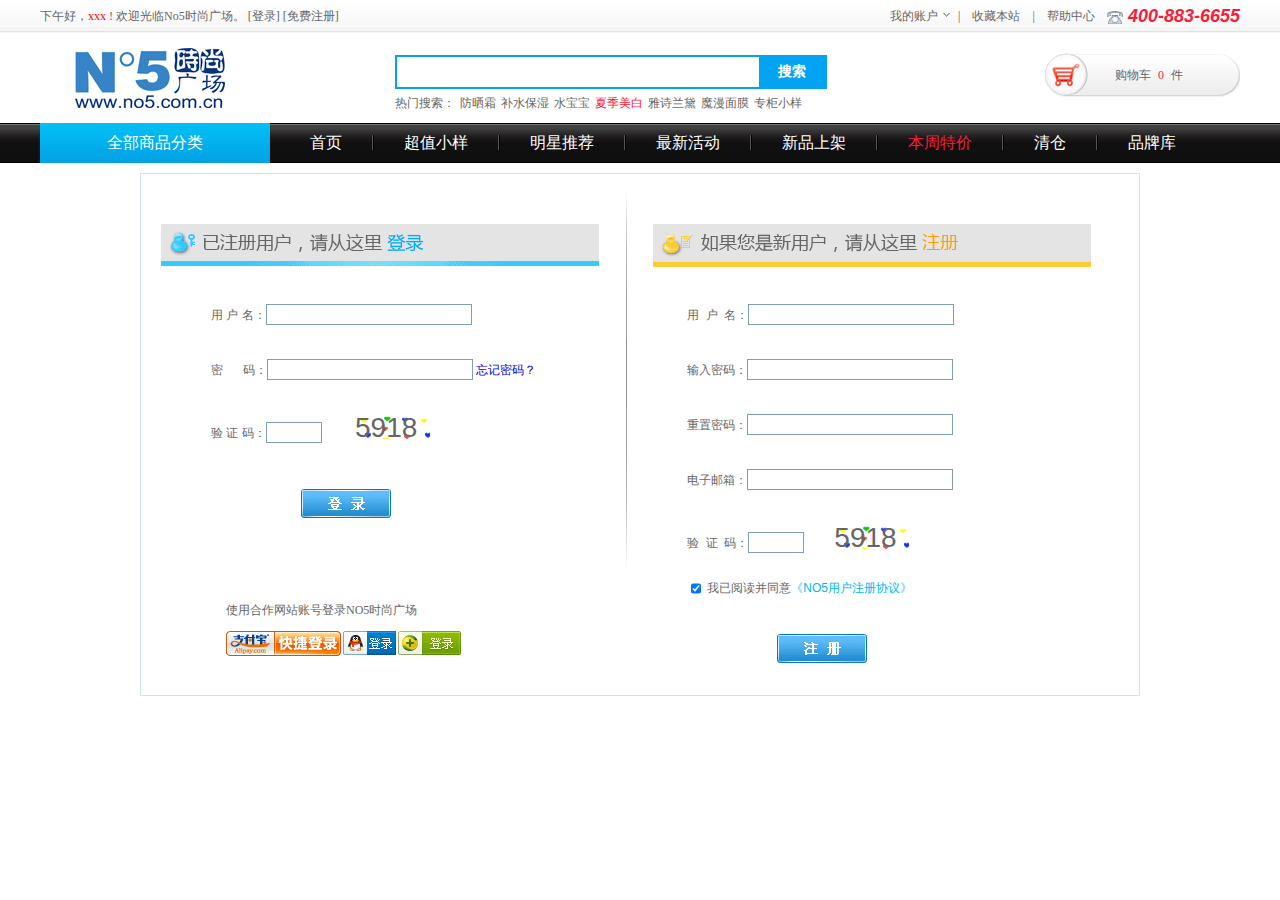
<file: src/html/login.html>
<!DOCTYPE html>
<html>
	<head>
		<meta charset="utf-8" />
		<title>NO5时尚广场:中国领先的专业化妆品网站-13年品质保证</title>
		<link rel="stylesheet" type="text/css" href="../css/login.css">
		<link rel="stylesheet" type="text/css" href="../css/reset.css" />
		<link rel="stylesheet" type="text/css" href="../css/common.css" />
		<script src="../assets/jquery-1.12.0.js"></script>
		<script src="../assets/jquery-ui.min.js"></script>
		<script src="../js/base.js"></script>
		<script src="../js/enroll.js"></script>
		<script src="../js/cookie.js"></script>
		<script src="../js/cart.js"></script>
		<script>
			$(function(){
				
			})
		</script>
	</head>
	<body>	
		<!--   公共： 头部欢迎位置    -->
		<div class="head-info">
			<div class="inhead-info">
				<p class="welcome"><span>下午</span>好，<span class="username">xxx</span> ! 欢迎光临No5时尚广场。</p>
				<span class="roll">
					<a href="login.html">[登录]</a>
					<a href="enroll.html">[免费注册]</a>
				</span>
				<ul class="user-control">
					<li class="myaccount clearfix">
						<a href="#">我的账户</a>
						<b></b>
						<div class="hide">
							<p><a href="#">我的订单</a></p>
							<p><a href="#">我的积分</a></p>
							<p><a href="#">我的优惠券</a></p>
							<p><a href="#">我的收藏</a></p>
						</div>
					</li>
					<li class="line">|</li>
					<li class="coll"><a href="#">收藏本站</a></li>
					<li class="line">|</li>
					<li class="help"><a href="#">帮助中心</a></li>
					<li class="phone">
						<span></span>
						400-883-6655
					</li>
				</ul>
			</div>
		</div> 
		
		<!--   公共： 头部logo    -->
		<div class="head-search">
			<div class="logo">
				<a href="#">
					<img src="../css/img/logo.jpg" />
				</a>
			</div>
			<div class="search-box">
				<div class="search">
					<span>搜索</span>
					<input type="text" id="forsearch" name="search"/>
				</div>
				<div class="hot">
					热门搜索：
                	<a href="#">防晒霜 </a>
                	<a href="#">补水保湿 </a>
                	<a href="#">水宝宝 </a>
                	<a href="#" class="active">夏季美白 </a>
                	<a href="#">雅诗兰黛 </a>
                	<a href="#">魔漫面膜 </a>
                	<a href="#">专柜小样 </a>
				</div>
			</div>

			<div class="shoppingcart">
				<div class="trigger">
					购物车
					<strong>0</strong>
					件
				</div>
				<div class="shoplist">
					<div class="goodslist">
						<!-- <dl>
							<dt>
								<a href="#">
									<img src="../img/prod_24028_S_160902115330_64979377.jpg">
								</a>
							</dt>
							<dd class="pro-name">
								<a href="http:/myweb/src/html/details.html" target="_blank">Dior 迪奥红色1号焕新眼部精华露(小红瓶密集修护眼霜28111) 15ml</a>
							</dd>
							<dd class="pro-price">
								￥438×2
								<a href="javascript:void(0);" >删除</a>
							</dd>
						</dl> -->
					</div>
					<div class="sum">
						<p>共<b>0</b>件商品　　金额总计：<em>￥xxx</em></p>
						<a href="#">去购物车结算</a>
					</div>
				</div>
			</div>
		</div>

		<!--   公共： 头部导航       -->
		<div class="head-nav">
			<div class="inhead-nav">

				<!--   左边全部商品分类       -->
				<div class="total-nav clearfix">
					<span class="float-list-btn">全部商品分类</span>

					<!--      一级菜单       -->
					<ul class="first-menu">
						<li style="top:30px;">
							<strong><a href="#">面部护理</a></strong>
							<b class="arrow-right"></b>
							<p>
								<a href="#" class="red-active">洗面奶</a>
								<a href="#">爽肤水</a>
								<a href="#">乳液</a>
								<a href="#">防晒</a>
								<a href="#">面膜</a>
								<a href="#">精华</a>
								<a href="#">眼霜</a>
								<a href="#">卸妆</a>
								<a href="#">T区护理</a>
							</p>
						</li>
						<li>
							<strong><a href="#">面部护理</a></strong>
							<b class="arrow-right"></b>
							<p>
								<a href="#" class="red-active">洗面奶</a>
								<a href="#">爽肤水</a>
								<a href="#">乳液</a>
								<a href="#">防晒</a>
								<a href="#">面膜</a>
								<a href="#">精华</a>
								<a href="#">眼霜</a>
								<a href="#">卸妆</a>
								<a href="#">T区护理</a>
							</p>
						</li>
						<li>
							<strong><a href="#">面部护理</a></strong>
							<b class="arrow-right"></b>
							<p>
								<a href="#" class="red-active">洗面奶</a>
								<a href="#">爽肤水</a>
								<a href="#">乳液</a>
								<a href="#">防晒</a>
								<a href="#">面膜</a>
								<a href="#">精华</a>
								<a href="#">眼霜</a>
								<a href="#">卸妆</a>
								<a href="#">T区护理</a>
							</p>
						</li>
						<li>
							<strong><a href="#">面部护理</a></strong>
							<b class="arrow-right"></b>
							<p>
								<a href="#" class="red-active">洗面奶</a>
								<a href="#">爽肤水</a>
								<a href="#">乳液</a>
								<a href="#">防晒</a>
								<a href="#">面膜</a>
								<a href="#">精华</a>
								<a href="#">眼霜</a>
								<a href="#">卸妆</a>
								<a href="#">T区护理</a>
							</p>
						</li>
						<li>
							<strong><a href="#">面部护理</a></strong>
							<b class="arrow-right"></b>
							<p>
								<a href="#" class="red-active">洗面奶</a>
								<a href="#">爽肤水</a>
								<a href="#">乳液</a>
								<a href="#">防晒</a>
								<a href="#">面膜</a>
								<a href="#">精华</a>
								<a href="#">眼霜</a>
								<a href="#">卸妆</a>
								<a href="#">T区护理</a>
							</p>
						</li>
						<li>
							<strong><a href="#">面部护理</a></strong>
							<b class="arrow-right"></b>
							<p>
								<a href="#" class="red-active">洗面奶</a>
								<a href="#">爽肤水</a>
								<a href="#">乳液</a>
								<a href="#">防晒</a>
								<a href="#">面膜</a>
								<a href="#">精华</a>
								<a href="#">眼霜</a>
								<a href="#">卸妆</a>
								<a href="#">T区护理</a>
							</p>
						</li>
						<li>
							<strong><a href="#">面部护理</a></strong>
							<b class="arrow-right"></b>
							<p>
								<a href="#" class="red-active">洗面奶</a>
								<a href="#">爽肤水</a>
								<a href="#">乳液</a>
								<a href="#">防晒</a>
								<a href="#">面膜</a>
								<a href="#">精华</a>
								<a href="#">眼霜</a>
								<a href="#">卸妆</a>
								<a href="#">T区护理</a>
							</p>
						</li>
					</ul>

					<!--      二级菜单       -->
					<ul class="second-menu">
						<li>
							<ul class="secondlist">
								<li>
									<strong><a href="#">卸妆步骤</a></strong>
									<div class="float-list">
										<a href="#">卸fff</a>
										<a href="#">卸妆油</a>
										<a href="#">卸妆油</a>
										<a href="#">卸妆油</a>
										<a href="#">卸妆油</a>
										<a href="#">卸妆油</a>
										<a href="#">卸妆油</a>
										<a href="#">卸妆油</a>
										<a href="#">卸妆油</a>
										<a href="#">卸妆油</a>
										<a href="#">卸妆油</a>
									</div>
								</li>
								<li>
									<strong><a href="#">卸妆步骤</a></strong>
									<div class="float-list">
										<a href="#">卸妆油</a>
										<a href="#">卸妆油</a>
										<a href="#">卸妆油</a>
										<a href="#">卸妆油</a>
										<a href="#">卸妆油</a>
									</div>
								</li>
								<li>
									<strong><a href="#">卸妆步骤</a></strong>
									<div class="float-list">
										<a href="#">卸妆油</a>
										<a href="#">卸妆油</a>
										<a href="#">卸妆油</a>
										<a href="#">卸妆油</a>
										<a href="#">卸妆油</a>
									</div>
								</li>
								<li>
									<strong><a href="#">卸妆步骤</a></strong>
									<div class="float-list">
										<a href="#">卸妆油</a>
										<a href="#">卸妆油</a>
										<a href="#">卸妆油</a>
										<a href="#">卸妆油</a>
										<a href="#">卸妆油</a>
									</div>
								</li>
							</ul>
							<div class="hotbrand">
								<h4>推荐品牌</h4>
								<ul>
									<li><a href="#" class="select-red">兰蔻</a></li>
									<li><a href="#">兰蔻</a></li>
									<li><a href="#">雅诗兰黛</a></li>
									<li><a href="#">兰蔻</a></li>
									<li><a href="#">雅诗兰黛</a></li>
									<li><a href="#">兰蔻</a></li>
									<li><a href="#">雅诗兰黛</a></li>
									<li><a href="#">兰蔻</a></li>
									<li><a href="#">雅诗兰黛</a></li>
									
									<li><a href="#">更多...</a></li>
									<a href="#"><img src="../img/14061114333014107186.jpg" alt="" /></a>
								</ul>
							</div>
						</li>
						<li  style="top:50px;">
							<ul class="secondlist">
								<li>
									<strong><a href="#">卸妆步骤</a></strong>
									<div class="float-list">
										<a href="#">sss</a>
										<a href="#">卸妆油</a>
										<a href="#">卸妆油</a>
										<a href="#">卸妆油</a>
										<a href="#">卸妆油</a>
										<a href="#">卸妆油</a>
										<a href="#">卸妆油</a>
										<a href="#">卸妆油</a>
										<a href="#">卸妆油</a>
										<a href="#">卸妆油</a>
										<a href="#">卸妆油</a>
									</div>
								</li>
								<li>
									<strong><a href="#">卸妆步骤</a></strong>
									<div class="float-list">
										<a href="#">卸妆油</a>
										<a href="#">卸妆油</a>
										<a href="#">卸妆油</a>
										<a href="#">卸妆油</a>
										<a href="#">卸妆油</a>
									</div>
								</li>
								<li>
									<strong><a href="#">卸妆步骤</a></strong>
									<div class="float-list">
										<a href="#">卸妆油</a>
										<a href="#">卸妆油</a>
										<a href="#">卸妆油</a>
										<a href="#">卸妆油</a>
										<a href="#">卸妆油</a>
									</div>
								</li>
								<li>
									<strong><a href="#">卸妆步骤</a></strong>
									<div class="float-list">
										<a href="#">卸妆油</a>
										<a href="#">卸妆油</a>
										<a href="#">卸妆油</a>
										<a href="#">卸妆油</a>
										<a href="#">卸妆油</a>
									</div>
								</li>
							</ul>
							<div class="hotbrand">
								<h4>推荐品牌</h4>
								<ul>
									<li><a href="#" class="select-red">兰蔻</a></li>
									<li><a href="#">兰蔻</a></li>
									<li><a href="#">雅诗兰黛</a></li>
									<li><a href="#">兰蔻</a></li>
									<li><a href="#">雅诗兰黛</a></li>
									<li><a href="#">兰蔻</a></li>
									<li><a href="#">雅诗兰黛</a></li>
									<li><a href="#">兰蔻</a></li>
									<li><a href="#">雅诗兰黛</a></li>
									
									<li><a href="#">更多...</a></li>
									<a href="#"><img src="../img/14061114333014107186.jpg" alt="" /></a>
								</ul>
							</div>
						</li>
						<li style="top:120px;">
							<ul class="secondlist">
								<li>
									<strong><a href="#">卸妆步骤</a></strong>
									<div class="float-list">
										<a href="#">卸妆油</a>
										<a href="#">卸妆油</a>
										<a href="#">卸妆油</a>
										<a href="#">卸妆油</a>
										<a href="#">卸妆油</a>
										<a href="#">卸妆油</a>
										<a href="#">卸妆油</a>
										<a href="#">卸妆油</a>
										<a href="#">卸妆油</a>
										<a href="#">卸妆油</a>
										<a href="#">卸妆油</a>
									</div>
								</li>
								<li>
									<strong><a href="#">卸妆步骤</a></strong>
									<div class="float-list">
										<a href="#">卸妆油</a>
										<a href="#">卸妆油</a>
										<a href="#">卸妆油</a>
										<a href="#">卸妆油</a>
										<a href="#">卸妆油</a>
									</div>
								</li>
								<li>
									<strong><a href="#">卸妆步骤</a></strong>
									<div class="float-list">
										<a href="#">卸妆油</a>
										<a href="#">卸妆油</a>
										<a href="#">卸妆油</a>
										<a href="#">卸妆油</a>
										<a href="#">卸妆油</a>
									</div>
								</li>
								<li>
									<strong><a href="#">卸妆步骤</a></strong>
									<div class="float-list">
										<a href="#">卸妆油</a>
										<a href="#">卸妆油</a>
										<a href="#">卸妆油</a>
										<a href="#">卸妆油</a>
										<a href="#">卸妆油</a>
									</div>
								</li>
							</ul>
							<div class="hotbrand">
								<h4>推荐品牌</h4>
								<ul>
									<li><a href="#" class="select-red">兰蔻</a></li>
									<li><a href="#">兰蔻</a></li>
									<li><a href="#">雅诗兰黛</a></li>
									<li><a href="#">兰蔻</a></li>
									<li><a href="#">雅诗兰黛</a></li>
									<li><a href="#">兰蔻</a></li>
									<li><a href="#">雅诗兰黛</a></li>
									<li><a href="#">兰蔻</a></li>
									<li><a href="#">雅诗兰黛</a></li>
									
									<li><a href="#">更多...</a></li>
									<a href="#"><img src="../img/14061114333014107186.jpg" alt="" /></a>
								</ul>
							</div>
						</li>
						<li style="top:180px;">
							<ul class="secondlist">
								<li>
									<strong><a href="#">卸妆步骤</a></strong>
									<div class="float-list">
										<a href="#">卸妆油</a>
										<a href="#">卸妆油</a>
										<a href="#">卸妆油</a>
										<a href="#">卸妆油</a>
										<a href="#">卸妆油</a>
										<a href="#">卸妆油</a>
										<a href="#">卸妆油</a>
										<a href="#">卸妆油</a>
										<a href="#">卸妆油</a>
										<a href="#">卸妆油</a>
										<a href="#">卸妆油</a>
									</div>
								</li>
								<li>
									<strong><a href="#">卸妆步骤</a></strong>
									<div class="float-list">
										<a href="#">卸妆油</a>
										<a href="#">卸妆油</a>
										<a href="#">卸妆油</a>
										<a href="#">卸妆油</a>
										<a href="#">卸妆油</a>
									</div>
								</li>
								<li>
									<strong><a href="#">卸妆步骤</a></strong>
									<div class="float-list">
										<a href="#">卸妆油</a>
										<a href="#">卸妆油</a>
										<a href="#">卸妆油</a>
										<a href="#">卸妆油</a>
										<a href="#">卸妆油</a>
									</div>
								</li>
								<li>
									<strong><a href="#">卸妆步骤</a></strong>
									<div class="float-list">
										<a href="#">卸妆油</a>
										<a href="#">卸妆油</a>
										<a href="#">卸妆油</a>
										<a href="#">卸妆油</a>
										<a href="#">卸妆油</a>
									</div>
								</li>
							</ul>
							<div class="hotbrand">
								<h4>推荐品牌</h4>
								<ul>
									<li><a href="#" class="select-red">兰蔻</a></li>
									<li><a href="#">兰蔻</a></li>
									<li><a href="#">雅诗兰黛</a></li>
									<li><a href="#">兰蔻</a></li>
									<li><a href="#">雅诗兰黛</a></li>
									<li><a href="#">兰蔻</a></li>
									<li><a href="#">雅诗兰黛</a></li>
									<li><a href="#">兰蔻</a></li>
									<li><a href="#">雅诗兰黛</a></li>
									
									<li><a href="#">更多...</a></li>
									<a href="#"><img src="../img/14061114333014107186.jpg" alt="" /></a>
								</ul>
							</div>
						</li>
						<li style="top:230px;">
							<ul class="secondlist">
								<li>
									<strong><a href="#">卸妆步骤</a></strong>
									<div class="float-list">
										<a href="#">卸妆油</a>
										<a href="#">卸妆油</a>
										<a href="#">卸妆油</a>
										<a href="#">卸妆油</a>
										<a href="#">卸妆油</a>
										<a href="#">卸妆油</a>
										<a href="#">卸妆油</a>
										<a href="#">卸妆油</a>
										<a href="#">卸妆油</a>
										<a href="#">卸妆油</a>
										<a href="#">卸妆油</a>
									</div>
								</li>
								<li>
									<strong><a href="#">卸妆步骤</a></strong>
									<div class="float-list">
										<a href="#">卸妆油</a>
										<a href="#">卸妆油</a>
										<a href="#">卸妆油</a>
										<a href="#">卸妆油</a>
										<a href="#">卸妆油</a>
									</div>
								</li>
								<li>
									<strong><a href="#">卸妆步骤</a></strong>
									<div class="float-list">
										<a href="#">卸妆油</a>
										<a href="#">卸妆油</a>
										<a href="#">卸妆油</a>
										<a href="#">卸妆油</a>
										<a href="#">卸妆油</a>
									</div>
								</li>
								<li>
									<strong><a href="#">卸妆步骤</a></strong>
									<div class="float-list">
										<a href="#">卸妆油</a>
										<a href="#">卸妆油</a>
										<a href="#">卸妆油</a>
										<a href="#">卸妆油</a>
										<a href="#">卸妆油</a>
									</div>
								</li>
							</ul>
							<div class="hotbrand">
								<h4>推荐品牌</h4>
								<ul>
									<li><a href="#" class="select-red">兰蔻</a></li>
									<li><a href="#">兰蔻</a></li>
									<li><a href="#">雅诗兰黛</a></li>
									<li><a href="#">兰蔻</a></li>
									<li><a href="#">雅诗兰黛</a></li>
									<li><a href="#">兰蔻</a></li>
									<li><a href="#">雅诗兰黛</a></li>
									<li><a href="#">兰蔻</a></li>
									<li><a href="#">雅诗兰黛</a></li>
									
									<li><a href="#">更多...</a></li>
									<a href="#"><img src="../img/14061114333014107186.jpg" alt="" /></a>
								</ul>
							</div>
						</li>
						<li style="top:320px;">
							<ul class="secondlist">
								<li>
									<strong><a href="#">卸妆步骤</a></strong>
									<div class="float-list">
										<a href="#">卸妆油</a>
										<a href="#">卸妆油</a>
										<a href="#">卸妆油</a>
										<a href="#">卸妆油</a>
										<a href="#">卸妆油</a>
										<a href="#">卸妆油</a>
										<a href="#">卸妆油</a>
										<a href="#">卸妆油</a>
										<a href="#">卸妆油</a>
										<a href="#">卸妆油</a>
										<a href="#">卸妆油</a>
									</div>
								</li>
								<li>
									<strong><a href="#">卸妆步骤</a></strong>
									<div class="float-list">
										<a href="#">卸妆油</a>
										<a href="#">卸妆油</a>
										<a href="#">卸妆油</a>
										<a href="#">卸妆油</a>
										<a href="#">卸妆油</a>
									</div>
								</li>
								<li>
									<strong><a href="#">卸妆步骤</a></strong>
									<div class="float-list">
										<a href="#">卸妆油</a>
										<a href="#">卸妆油</a>
										<a href="#">卸妆油</a>
										<a href="#">卸妆油</a>
										<a href="#">卸妆油</a>
									</div>
								</li>
								<li>
									<strong><a href="#">卸妆步骤</a></strong>
									<div class="float-list">
										<a href="#">卸妆油</a>
										<a href="#">卸妆油</a>
										<a href="#">卸妆油</a>
										<a href="#">卸妆油</a>
										<a href="#">卸妆油</a>
									</div>
								</li>
							</ul>
							<div class="hotbrand">
								<h4>推荐品牌</h4>
								<ul>
									<li><a href="#" class="select-red">兰蔻</a></li>
									<li><a href="#">兰蔻</a></li>
									<li><a href="#">雅诗兰黛</a></li>
									<li><a href="#">兰蔻</a></li>
									<li><a href="#">雅诗兰黛</a></li>
									<li><a href="#">兰蔻</a></li>
									<li><a href="#">雅诗兰黛</a></li>
									<li><a href="#">兰蔻</a></li>
									<li><a href="#">雅诗兰黛</a></li>
									
									<li><a href="#">更多...</a></li>
									<a href="#"><img src="../img/14061114333014107186.jpg" alt="" /></a>
								</ul>
							</div>
						</li>
						<li style="top:400px;">
							<ul class="secondlist">
								<li>
									<strong><a href="#">卸妆步骤</a></strong>
									<div class="float-list">
										<a href="#">卸妆油</a>
										<a href="#">卸妆油</a>
										<a href="#">卸妆油</a>
										<a href="#">卸妆油</a>
										<a href="#">卸妆油</a>
										<a href="#">卸妆油</a>
										<a href="#">卸妆油</a>
										<a href="#">卸妆油</a>
										<a href="#">卸妆油</a>
										<a href="#">卸妆油</a>
										<a href="#">卸妆油</a>
									</div>
								</li>
								<li>
									<strong><a href="#">卸妆步骤</a></strong>
									<div class="float-list">
										<a href="#">卸妆油</a>
										<a href="#">卸妆油</a>
										<a href="#">卸妆油</a>
										<a href="#">卸妆油</a>
										<a href="#">卸妆油</a>
									</div>
								</li>
								<li>
									<strong><a href="#">卸妆步骤</a></strong>
									<div class="float-list">
										<a href="#">卸妆油</a>
										<a href="#">卸妆油</a>
										<a href="#">卸妆油</a>
										<a href="#">卸妆油</a>
										<a href="#">卸妆油</a>
									</div>
								</li>
								<li>
									<strong><a href="#">卸妆步骤</a></strong>
									<div class="float-list">
										<a href="#">卸妆油</a>
										<a href="#">卸妆油</a>
										<a href="#">卸妆油</a>
										<a href="#">卸妆油</a>
										<a href="#">卸妆油</a>
									</div>
								</li>
							</ul>
							<div class="hotbrand">
								<h4>推荐品牌</h4>
								<ul>
									<li><a href="#" class="select-red">兰蔻</a></li>
									<li><a href="#">兰蔻</a></li>
									<li><a href="#">雅诗兰黛</a></li>
									<li><a href="#">兰蔻</a></li>
									<li><a href="#">雅诗兰黛</a></li>
									<li><a href="#">兰蔻</a></li>
									<li><a href="#">雅诗兰黛</a></li>
									<li><a href="#">兰蔻</a></li>
									<li><a href="#">雅诗兰黛</a></li>
									
									<li><a href="#">更多...</a></li>
									<a href="#"><img src="../img/14061114333014107186.jpg" alt="" /></a>
								</ul>
							</div>
						</li>
					</ul>

				</div>

				<!--    右边导航    -->
				<div class="type-nav">
					<ul>
						<li class="noborder-left"><a href="../index.html">首页</a></li>
						<li><a href="#">超值小样</a></li>
						<li><a href="#">明星推荐</a></li>
						<li><a href="#">最新活动</a></li>
						<li><a href="#">新品上架</a></li>
						<li><a href="#" class="active">本周特价</a></li>
						<li><a href="#">清仓</a></li>
						<li class="noborder-right"><a href="#">品牌库</a></li>
					</ul>
				</div>
			</div>
		</div>	

		<!--   主体       -->
		<div class="main">
			<!--   登录       -->
			<div class="login">
				<h2></h2>
				<form>
					<p class="username1">
						<label>用 户 名：<input type="text" class="oninit"></label>
					</p>
					<p class="password">
						<label>密&nbsp; &nbsp; &nbsp;&nbsp;码：<input type="password" class="oninit"></label>
						<a href="#">忘记密码？</a>
					</p>
					<p class="yzm1" style="margin-bottom:20px;">
						<label>验 证 码：<input type="text" class="oninit"></label>
						<span class="yanzm"></span>
					</p>
					<p class="btnlogin">
						<input type="submit" id="btn-login" value="">
					</p>
				</form>
				<p class="qq">使用合作网站账号登录NO5时尚广场</p>
				<ul>
					<li><a href="#"><img src="../css/img/union_alipay.jpg"></a></li>
					<li><a href="#"><img src="../css/img/union_qq.jpg"></a></li>
					<li><a href="#"><img src="../css/img/union_360.jpg"></a></li>
				</ul>
			</div>

			<div class="ver-line"></div>

			<!--    注册       -->
			<div class="enroll">
				<h2></h2>
				<form>
					<p class="username">
						<label>用 &nbsp;户 &nbsp;名：<input type="text" class="oninit"></label>
						<span class="tishi"></span>
					</p>

					<p class="pass">
						<label>输入密码：<input type="password" class="oninit"></label>
						<span class="tishi"></span>
					</p>

					<p class="pass2">
						<label>重置密码：<input type="password" class="oninit"></label>
						<span class="tishi"></span>
					</p>
					<p class="email">
						<label>电子邮箱：<input type="text" class="oninit"></label>
						<span class="tishi"></span>
					</p>
					<p class="yzm">
						<label>验 &nbsp;证&nbsp; 码：<input type="text" class="oninit"><span class="yanzm"></span></label>
						
						<span class="tishi"></span>
					</p>
					<p class="agree">
						<label>
							<input type="checkbox"checked="checked" name="agree">
							我已阅读并同意<a href="#">《NO5用户注册协议》</a>
						</label>
					</p>
					<p class="btnenroll"><input type="submit" id="btn-enroll" value=""></p>
				</form>
			</div>
		</div>
	</body>
</html>
</file>
<file: stylesheets/stylesheet.css>
* {
  box-sizing: border-box; }

body {
  padding: 0;
  margin: 0;
  font-family: "Open Sans", "Helvetica Neue", Helvetica, Arial, sans-serif;
  font-size: 16px;
  line-height: 1.5;
  color: #606c71; }

a {
  color: #1e6bb8;
  text-decoration: none; }
  a:hover {
    text-decoration: underline; }

.btn {
  display: inline-block;
  margin-bottom: 1rem;
  color: rgba(255, 255, 255, 0.7);
  background-color: rgba(255, 255, 255, 0.08);
  border-color: rgba(255, 255, 255, 0.2);
  border-style: solid;
  border-width: 1px;
  border-radius: 0.3rem;
  transition: color 0.2s, background-color 0.2s, border-color 0.2s; }
  .btn + .btn {
    margin-left: 1rem; }

.btn:hover {
  color: rgba(255, 255, 255, 0.8);
  text-decoration: none;
  background-color: rgba(255, 255, 255, 0.2);
  border-color: rgba(255, 255, 255, 0.3); }

@media screen and (min-width: 64em) {
  .btn {
    padding: 0.75rem 1rem; } }

@media screen and (min-width: 42em) and (max-width: 64em) {
  .btn {
    padding: 0.6rem 0.9rem;
    font-size: 0.9rem; } }

@media screen and (max-width: 42em) {
  .btn {
    display: block;
    width: 100%;
    padding: 0.75rem;
    font-size: 0.9rem; }
    .btn + .btn {
      margin-top: 1rem;
      margin-left: 0; } }

.page-header {
  color: #fff;
  text-align: center;
  background-color: #159957;
  background-image: linear-gradient(120deg, #155799, #159957); }

@media screen and (min-width: 64em) {
  .page-header {
    padding: 5rem 6rem; } }

@media screen and (min-width: 42em) and (max-width: 64em) {
  .page-header {
    padding: 3rem 4rem; } }

@media screen and (max-width: 42em) {
  .page-header {
    padding: 2rem 1rem; } }

.project-name {
  margin-top: 0;
  margin-bottom: 0.1rem; }

@media screen and (min-width: 64em) {
  .project-name {
    font-size: 3.25rem; } }

@media screen and (min-width: 42em) and (max-width: 64em) {
  .project-name {
    font-size: 2.25rem; } }

@media screen and (max-width: 42em) {
  .project-name {
    font-size: 1.75rem; } }

.project-tagline {
  margin-bottom: 2rem;
  font-weight: normal;
  opacity: 0.7; }

@media screen and (min-width: 64em) {
  .project-tagline {
    font-size: 1.25rem; } }

@media screen and (min-width: 42em) and (max-width: 64em) {
  .project-tagline {
    font-size: 1.15rem; } }

@media screen and (max-width: 42em) {
  .project-tagline {
    font-size: 1rem; } }

.main-content :first-child {
  margin-top: 0; }
.main-content img {
  max-width: 100%; }
.main-content h1, .main-content h2, .main-content h3, .main-content h4, .main-content h5, .main-content h6 {
  margin-top: 2rem;
  margin-bottom: 1rem;
  font-weight: normal;
  color: #159957; }
.main-content p {
  margin-bottom: 1em; }
.main-content code {
  padding: 2px 4px;
  font-family: Consolas, "Liberation Mono", Menlo, Courier, monospace;
  font-size: 0.9rem;
  color: #383e41;
  background-color: #f3f6fa;
  border-radius: 0.3rem; }
.main-content pre {
  padding: 0.8rem;
  margin-top: 0;
  margin-bottom: 1rem;
  font: 1rem Consolas, "Liberation Mono", Menlo, Courier, monospace;
  color: #567482;
  word-wrap: normal;
  background-color: #f3f6fa;
  border: solid 1px #dce6f0;
  border-radius: 0.3rem; }
  .main-content pre > code {
    padding: 0;
    margin: 0;
    font-size: 0.9rem;
    color: #567482;
    word-break: normal;
    white-space: pre;
    background: transparent;
    border: 0; }
.main-content .highlight {
  margin-bottom: 1rem; }
  .main-content .highlight pre {
    margin-bottom: 0;
    word-break: normal; }
.main-content .highlight pre, .main-content pre {
  padding: 0.8rem;
  overflow: auto;
  font-size: 0.9rem;
  line-height: 1.45;
  border-radius: 0.3rem; }
.main-content pre code, .main-content pre tt {
  display: inline;
  max-width: initial;
  padding: 0;
  margin: 0;
  overflow: initial;
  line-height: inherit;
  word-wrap: normal;
  background-color: transparent;
  border: 0; }
  .main-content pre code:before, .main-content pre code:after, .main-content pre tt:before, .main-content pre tt:after {
    content: normal; }
.main-content ul, .main-content ol {
  margin-top: 0; }
.main-content blockquote {
  padding: 0 1rem;
  margin-left: 0;
  color: #819198;
  border-left: 0.3rem solid #dce6f0; }
  .main-content blockquote > :first-child {
    margin-top: 0; }
  .main-content blockquote > :last-child {
    margin-bottom: 0; }
.main-content table {
  display: block;
  width: 100%;
  overflow: auto;
  word-break: normal;
  word-break: keep-all; }
  .main-content table th {
    font-weight: bold; }
  .main-content table th, .main-content table td {
    padding: 0.5rem 1rem;
    border: 1px solid #e9ebec; }
.main-content dl {
  padding: 0; }
  .main-content dl dt {
    padding: 0;
    margin-top: 1rem;
    font-size: 1rem;
    font-weight: bold; }
  .main-content dl dd {
    padding: 0;
    margin-bottom: 1rem; }
.main-content hr {
  height: 2px;
  padding: 0;
  margin: 1rem 0;
  background-color: #eff0f1;
  border: 0; }

@media screen and (min-width: 64em) {
  .main-content {
    max-width: 64rem;
    padding: 2rem 6rem;
    margin: 0 auto;
    font-size: 1.1rem; } }

@media screen and (min-width: 42em) and (max-width: 64em) {
  .main-content {
    padding: 2rem 4rem;
    font-size: 1.1rem; } }

@media screen and (max-width: 42em) {
  .main-content {
    padding: 2rem 1rem;
    font-size: 1rem; } }

.site-footer {
  padding-top: 2rem;
  margin-top: 2rem;
  border-top: solid 1px #eff0f1; }

.site-footer-owner {
  display: block;
  font-weight: bold; }

.site-footer-credits {
  color: #819198; }

@media screen and (min-width: 64em) {
  .site-footer {
    font-size: 1rem; } }

@media screen and (min-width: 42em) and (max-width: 64em) {
  .site-footer {
    font-size: 1rem; } }

@media screen and (max-width: 42em) {
  .site-footer {
    font-size: 0.9rem; } }
</file>
<file: stylesheets/github-light.css>
/*
The MIT License (MIT)

Copyright (c) 2016 GitHub, Inc.

Permission is hereby granted, free of charge, to any person obtaining a copy
of this software and associated documentation files (the "Software"), to deal
in the Software without restriction, including without limitation the rights
to use, copy, modify, merge, publish, distribute, sublicense, and/or sell
copies of the Software, and to permit persons to whom the Software is
furnished to do so, subject to the following conditions:

The above copyright notice and this permission notice shall be included in all
copies or substantial portions of the Software.

THE SOFTWARE IS PROVIDED "AS IS", WITHOUT WARRANTY OF ANY KIND, EXPRESS OR
IMPLIED, INCLUDING BUT NOT LIMITED TO THE WARRANTIES OF MERCHANTABILITY,
FITNESS FOR A PARTICULAR PURPOSE AND NONINFRINGEMENT. IN NO EVENT SHALL THE
AUTHORS OR COPYRIGHT HOLDERS BE LIABLE FOR ANY CLAIM, DAMAGES OR OTHER
LIABILITY, WHETHER IN AN ACTION OF CONTRACT, TORT OR OTHERWISE, ARISING FROM,
OUT OF OR IN CONNECTION WITH THE SOFTWARE OR THE USE OR OTHER DEALINGS IN THE
SOFTWARE.

*/

.pl-c /* comment */ {
  color: #969896;
}

.pl-c1 /* constant, variable.other.constant, support, meta.property-name, support.constant, support.variable, meta.module-reference, markup.raw, meta.diff.header */,
.pl-s .pl-v /* string variable */ {
  color: #0086b3;
}

.pl-e /* entity */,
.pl-en /* entity.name */ {
  color: #795da3;
}

.pl-smi /* variable.parameter.function, storage.modifier.package, storage.modifier.import, storage.type.java, variable.other */,
.pl-s .pl-s1 /* string source */ {
  color: #333;
}

.pl-ent /* entity.name.tag */ {
  color: #63a35c;
}

.pl-k /* keyword, storage, storage.type */ {
  color: #a71d5d;
}

.pl-s /* string */,
.pl-pds /* punctuation.definition.string, string.regexp.character-class */,
.pl-s .pl-pse .pl-s1 /* string punctuation.section.embedded source */,
.pl-sr /* string.regexp */,
.pl-sr .pl-cce /* string.regexp constant.character.escape */,
.pl-sr .pl-sre /* string.regexp source.ruby.embedded */,
.pl-sr .pl-sra /* string.regexp string.regexp.arbitrary-repitition */ {
  color: #183691;
}

.pl-v /* variable */ {
  color: #ed6a43;
}

.pl-id /* invalid.deprecated */ {
  color: #b52a1d;
}

.pl-ii /* invalid.illegal */ {
  color: #f8f8f8;
  background-color: #b52a1d;
}

.pl-sr .pl-cce /* string.regexp constant.character.escape */ {
  font-weight: bold;
  color: #63a35c;
}

.pl-ml /* markup.list */ {
  color: #693a17;
}

.pl-mh /* markup.heading */,
.pl-mh .pl-en /* markup.heading entity.name */,
.pl-ms /* meta.separator */ {
  font-weight: bold;
  color: #1d3e81;
}

.pl-mq /* markup.quote */ {
  color: #008080;
}

.pl-mi /* markup.italic */ {
  font-style: italic;
  color: #333;
}

.pl-mb /* markup.bold */ {
  font-weight: bold;
  color: #333;
}

.pl-md /* markup.deleted, meta.diff.header.from-file */ {
  color: #bd2c00;
  background-color: #ffecec;
}

.pl-mi1 /* markup.inserted, meta.diff.header.to-file */ {
  color: #55a532;
  background-color: #eaffea;
}

.pl-mdr /* meta.diff.range */ {
  font-weight: bold;
  color: #795da3;
}

.pl-mo /* meta.output */ {
  color: #1d3e81;
}
</file>
<file: src/css/common.css>
html,body{font-size:12px;font-family: "宋体";}
.inhead-info,.head-search,.inhead-nav,.inbuttom-nav,.footer,.copyright{width:1200px;margin:0 auto;}
.car,.touch,.arrow-right{background: url(img/detail.gif) no-repeat;}

.alwayhere{position: fixed!important;left: 0;top:0;width: 100%;z-index: 500;}
.alwayhere .first-menu{display: none!important;}

/*  回到顶部   */
.for-float{width: 58px;bottom: 8px;margin-left: 1200px;position: fixed;z-index: 100;}
.for-float dl{visibility: visible;font-family: "microsoft yahei";font-size: 12px;color: #444;height:58px;
width: 56px;background: #fff;border: 1px solid #eee;padding: 8px 0;text-align: center;
cursor: pointer;}
.to-top{visibility: hidden;}
.to-top dt,.to-touch dt{width: 22px;height: 21px;overflow: hidden; margin: 0 auto;
background: url(http://photo.no5.com.cn/page_2014/images/kf.jpg) no-repeat;}
.to-top dt{background-position: 0 -24px; }
.to-top dd,.to-touch dd{margin-top:13px;}

.clearfix{zoom:1;}
.clearfix:after{ content:"."; clear:both; overflow:hidden; height:0; display:block; visibility:hidden;}

/*  ======================== head-info  ==================================  */
.head-info{height:33px;background: url(img/info1.jpg) repeat-x;color:#666666;font-size:12px;}
.inhead-info{height:33px;background-color: transparent;position: relative;}
.welcome{display: inline-block;line-height:33px;}
.inhead-info a{color:#666666;font-size:12px;}
.username{color:#ff0000;}
.user-control{float: right;line-height:33px;}
.user-control li{float: left;}
.phone{color:#ff1a3a;font-size:18px;font-style:italic;font-weight:bold;font-family: arial;}
.phone span{display: inline-block;background: url(img/phone.jpg) no-repeat;
width:16px;height:13px;vertical-align: middle;}

.myaccount{padding-right:8px;width: 60px;z-index: 1;padding-left: 10px;position: relative;}
.myaccount:hover{background: #fff;}
.myaccount b{top: 13px;right: 8px;width: 7px;height: 4px;background: url(img/detail.gif) no-repeat -252px -30px;
position: absolute;overflow: hidden;}
.hide{display: none;position: absolute;background: #fff;width:70px;}
.hide p{line-height: 33px;height:18px;}
.hide p a:hover{color:red;text-decoration: underline;}
.coll{padding:0 12px;}
.help{padding:0 12px;}
.myAccount b{display: inline-block;}

/*  ========================= head-search ===============================   */
.head-search{height:90px;color:#666666;}
.logo{padding:15px 0 0 35px;float: left;}

.search-box{height:54px;width:432px;float:left;margin-left:170px;margin-top:22px;}
.search{height:30px;width:428px;border:2px solid #02a3f0;}
.search span{display: inline-block;height:30px;width:67px;background-color:#02a3f0;
text-align: center;line-height:30px;color:#fff;font-size:14px;font-weight:bold;
position: relative;left:361px;cursor: pointer;}
.search input{width:346px;height:28px;border:none;position: relative;top:-30px;padding-left: 8px;padding-right:8px;}
.hot{padding-top:8px;}
.hot a{color:#666666;margin-left:2px;font-family: "宋体";}
.hot a.active{color:#ff1a3a;}

/*           购物车          */
.shoppingcart{ float:right; height:44px; line-height:44px; margin-top:20px; position:relative; width:195px; }
.shoppingcart .trigger{ background: url(img/detail.gif) no-repeat 0px -30px; display:block; font-size:12px; padding-left:70px; position:relative; width:125px; z-index: 11; height:44px; line-height:44px;}
.shoppingcart:hover .shoplist{ background:#fff; border:1px solid #dcdcdc; display:block; left:-98px; position:absolute; top:42px; width:290px; max-height:374px; z-index:10; padding-top:10px;}
.shoppingcart:hover .trigger{ background:url(img/detail.gif) no-repeat 0px -74px; height:42px; line-height:43px; padding-top:1px; }
.shoplist{ display:none; }
.shoppingcart strong{ color:#ff1a3a; margin:0 4px; font-family:microsoft yahei;}
.shoppingcart:hover .shoplist .goodslist{ width:290px; max-height:300px; overflow-y:auto;}
.shoppingcart:hover .shoplist dl{ height:41px; display:block; margin:0px 15px; padding:7px 0; background:#fff; border-bottom:1px dashed #e4e4e4;}
.shoppingcart:hover .shoplist .lastdl{ border-bottom:none;}
.shoppingcart:hover .shoplist dl dt{ width:40px; height:40px; float:left;}
.shoppingcart:hover .shoplist dl dt img{vertical-align: top;width: 40px;height: 40px;}
.shoppingcart:hover .shoplist dl dd{ float:left; height:40px; overflow:hidden; line-height:17px; }
.shoppingcart:hover .shoplist dl .pro-name{ width:125px; padding:5px 10px; height:30px;}
.shoppingcart:hover .shoplist dl .pro-price{ width:58px; text-align:right; float:right; color:#ff1a3a; font-weight:bold; font-family:microsoft yahei; padding:5px 0; height:30px;}
.shoppingcart:hover .shoplist dl .pro-name a{color:#666;}
.shoppingcart:hover .shoplist dl .pro-price a{ display:block; font-weight:normal; font-family:simsun; color:#1968c0; cursor:auto;}
.shoppingcart:hover .shoplist .sum{ border-top:1px solid #dcdcdc; background:#f8f8f8; }
.shoppingcart:hover .shoplist .sum p{ line-height:30px; height:30px; text-align:right; width:280px; padding-right:10px;}
.shoppingcart:hover .shoplist .sum p b{ font-weight:bold; color:#ff1a3a; padding:0 4px; font-family:microsoft yahei;}
.shoppingcart:hover .shoplist .sum p em{ font-weight:bold; color:#ff1a3a; padding:0 4px; font-family:microsoft yahei;}
.shoppingcart:hover .shoplist .sum a{ float:right; width:100px; height:28px; line-height:28px; text-align:center; color:#fff; margin: 5px 10px 10px; background:url(http://photo.no5.com.cn/page_2014/images/detail.gif?v=20140610) no-repeat 0 -206px; }
/*导航*/

/*  ========================== head-nav  ===========================  */
.head-nav{height:40px;background: url(img/bgnav.jpg) repeat-x;font-family: "微软雅黑";
text-align: center;font-size:16px;position: relative;}
.inhead-nav{position: relative;}

/*      全部商品分类            */
.total-nav{color:#fff;float: left;line-height: 40px;position: absolute;position: relative;
float: left;z-index: 2;clear: both;}
.float-list-btn{width:230px;height:40px;background: url(img/bgnav2.jpg) repeat-x;display: block;}

/*         全部商品分类下的一级菜单       */
.first-menu{position: absolute;display: none;}
.first-menu li.hover{width:210px;border:1px solid #bdbdbd;border-right:none;background-color: #fff;  
border-left:2px solid #00adff; padding-left:19px; padding-top:12px;}

.first-menu li.hover a{color:#333;}
.first-menu li.hover a:hover{color:#0098e0;}
.first-menu li{line-height: 22px;overflow:hidden;text-align: left;padding: 13px 0px 6px 20px;
background:#f8f8f8;width: 208px;border: 1px solid #e7e7e7;border-top:none;}
.first-menu li strong a{color: #333;font-size: 14px;font-family: "microsoft yahei";
line-height: 18px;font-weight: bold;}
.first-menu li p a{white-space: nowrap;margin-right: 10px;margin-left:0;color: #666;font-family: simsun;
font-size: 12px;line-height: 20px;}
.first-menu li p a.red-active{color: #ff1a3a!important;}
.arrow-right{background-position:-310px -30px;width: 6px;height: 9px;position: relative;
display: inline-block;left:130px;}

/*         二级菜单         */
.second-menu{position: relative;left: 230px;}
.second-menu a{font-family: simsun;}

.second-menu>li{position:absolute;width: 650px;background: #fff;display:none;
border: 1px solid #bdbdbd;z-index:1;line-height: 40px;clear:both;}
.secondlist{width: 380px;float: left;padding:0 20px;font-family: simsun;font-size: 12px;}
.secondlist>li{width: 380px;padding: 10px 0;border-bottom: 1px dotted #ccc;line-height: 22px;
overflow: hidden;}
.secondlist li strong{float: left;width: 70px;font-weight: bold;text-align: left;}
.secondlist li strong a{color: #444;white-space: nowrap;font-weight: bold;text-align: left;padding: 0;}
.float-list{float: left;width: 310px;}
.float-list a{float: left;padding: 0 13px 0 0;color: #666;white-space: nowrap;line-height: 22px;
font-size: 12px;}

/*        二级菜单下的div       */
.hotbrand{float: left;width: 200px;background: #f8f8f8;padding: 15px;}
.hotbrand h4{color: #666;border-bottom: 1px solid #666;line-height: 30px;
height: 30px;text-align: left;}
.hotbrand ul{width: 200px;padding: 10px 0;float: left;}
.hotbrand ul li{border: none;text-align: left;padding-left: 0;
font-size: 12px;line-height: 22px;float: left;width: 100px;}
.hotbrand ul li a{color: #666;white-space: nowrap;line-height: 22px;}
.hotbrand img{vertical-align: top;width: 200px;height: 187px;}
.hotbrand ul li a.select-red{color: #ff1a3a!important;}


/*    右边导航    */
.type-nav{position:absolute;left:230px;padding-left:10px;}
.type-nav li{float: left;padding:0 30px;height:15px;border-left:1px solid #010101;border-right:1px solid #565656;
margin-top:12px;display: inline-block;}
.type-nav li.noborder-right{border-right:none;}
.type-nav li.noborder-left{border-left:none;}
.type-nav a{color:#fff;}
.type-nav a:hover{color:#02cee6;}
.type-nav a.active{color:#ff1a3a;}

/*  ========================= bottom-nav ==============================   */
.buttom-nav{height:202px;background: url(img/bottom.jpg) repeat-x;width:100%;}
.inbuttom-nav{height:202px;font-size:16px;color:#444444;}

.xinlang{height:175px;width:240px;padding:27px 0 0 44px;float:left;}
.touch{height:49px;width:240px;background-position:0 -157px;}
.num{color:#ff1a3a;font-size:22px;font-weight:bold;font-family:arial;padding:11px 0 0 72px;}
.time{color:#444444;font-size:15px;padding:5px 0 0 130px;}
.weibo{height:32px;width:240px;background: url(img/w.jpg) no-repeat;margin-top:11px;color:#666666;
text-indent: 30px;vertical-align: middle;line-height: 22px;font-family: "微软雅黑";}
.weibo img{vertical-align: middle;}
.dingyue{height:26px;}
.dingyue input{width:144px;height:20px;vertical-align: top;}
.dingyue img{margin-left:-8px;}
.dingyue-one{color:#9b9b9b;font-size:12px;padding-top:6px;}

.bottom-info{height:202px;width:757px;float:left;}
.howto{float:left;width:99px;height:150px;border-left:1px solid #e1e1e1;margin-top:25px;
padding-left:25px;}
.howto dt a{font-size:15px;color:#444444;line-height: 24px;padding-bottom:8px;display: inline-block;font-family: "微软雅黑";}
.howto dd a{font-size:12px;color:#999999;line-height: 22px;font-family: "微软雅黑";}
.bottom-info .havemargin{border-right:1px solid #e1e1e1;}

.two-dimension{float: left;padding:37px 0 0 33px;height:165px;width:120px;background: url(img/ss.jpg) no-repeat;
background-position:30px 130px;}

/*  ======================= footer =======================   */
/*.footer{height:160px;}
.footer ul{padding-left:153px;}
.footer li{float: left;text-align: center;padding-top:30px;color:#444444;}
.footer li dd{line-height: 20px;padding-top:5px;}
.stime{width:234px;}
.sheart{width:207px;}
.smoney{width:233px;}
.sstrong{width:214px;}*/
.foot-bottom{ width:880px; border-bottom:1px solid #ccc; height:130px; clear:both; 
margin:0 auto; padding:0 160px 0 160px;margin-top:30px;}
.foot-bottom .fb{ width:140px; height:110px; float:left; margin:0 40px;}
.foot-bottom .fb dt{ width:108px; height:50px; margin-bottom:10px; margin-left:16px;}
.foot-bottom .fb dd{ text-align:center; line-height:20px; height:20px; font-size:13px; color:#444; font-family:"microsoft yahei";}
.beian{ text-align:center; line-height:44px; height:44px; font-size:14px; color:#444; font-family:"microsoft yahei";}

/*  ======================= copyright ======================   */
.copyright{height:44px;border-top:1px solid #cccccc;}
.copyright p{color:#444444;font-size:15px;text-align: center;line-height: 44px;}
</file>
<file: src/css/cart.css>
/*      wrap         */
.wrap{width:950px;margin:0 auto;}
.header{width:950px;}

/*      header         */
.header{height:76px;}
.logo{height:76px;width:305px;float: left;padding-top: 13px;}
.header ul{float: right;margin-top: 48px;}
.header ul li{float: left;padding:0 7px;height:16px;color:#999999;line-height: 16px;border-right: 1px solid #c7cccc;}
.header ul li a{color:#999999;}
.header ul li a:hover{color:#333333;}

.cart{width:948px;border:1px solid #cccccc;}
.cart-list{width:948px;border:0;border-spacing: 0px;position: relative;left:0;top:-12px;color:#333333;
	font-family: Arial, Helvetica, sans-serif;}
.cart-list a{color:#003399;}
.cart-list thead{background: url(img/cart-tip-bg.png) repeat-x;}
.cart-list thead th{text-align: center;}
.cart-tip{height: 33px;color: #333333;text-align: center;}
.cart tbody tr{height:34px;border-bottom: 1px dotted #cccccc;}
.cart tbody tr td{text-align: center;}
.align-left{text-align: left!important;}
.total{width:30px;height:14px;text-align: center;font-size: 12px;padding:2px 1px;
color: Blue;font-weight: bolder;background-color: #ffffff;border: 1px solid #D3E2FA;}

.price{height:27px;width:948px;font-size:14px;color:#333333;font-family: Arial, Helvetica, sans-serif;
padding-right:10px;font-weight: bolder;}
.price p{float: right;padding-right: 10px;}
.price p span{color:#FF0000;}

.cuxiao{width:940px;border:1px solid #ff9900;margin-top: 15px;padding:8px 8px 8px 0;}
.cuxiao h2,.cuxiao ul{float: left;}
.cuxiao h2{background: url(img/salesp-bg.png) no-repeat;height:30px;width:90px;}
.cuxiao ul li{float: left;line-height:22px;height: 22px;padding-right: 50px;
margin:9px 15px 7px 0;white-space: nowrap;background: url(img/disc.gif) no-repeat left 9px;
padding-left: 9px;}
.cuxiao ul li a{color: #FF0000;}
.cuxiao ul li a:hover {color: #FF0000;text-decoration: underline;}

.duihuan{padding:15px 0 42px 0;width:950px;}
.duihuan p{float: left;}
.input-num{font-size: 12px;padding: 2px;font-weight: bold;font-family: Verdana,Arial, sans-serif;
    width: 160px;vertical-align: bottom;}
.btn-duihuan{font-size: 12px;padding: 1px;width:55px;height:23px;}
.clear-cart{margin-left: 315px;line-height: 30px;}
.clear-cart img{vertical-align: middle;}
.go-on-buy{margin-left:15px;}
.btn-go-sett{margin-left:8px;}


.tehuiqu{width:944px;border: 3px solid #d3f1fd;}
.tehuiqu h1{height:27px;width:944px;background: #d3f1fd;text-indent: 50px;font-size:16px;
	color:#1984d8;line-height: 27px;font-family: "微软雅黑";}
.big{width:917px;padding:0 0 31px 25px;}
.all-tehui{width:280px;margin:16px 25px 0 0;float: left;}
.all-tehui h3{height:33px;width:280px;background: url(img/single-sa-bg.png) no-repeat left top;
font-size: 14px; line-height: 33px;color: #048ddb;text-align: center;}
.all-tehui ul{width:278px;border:1px solid #e1e1e1;padding-bottom: 9px;}
.all-tehui ul li{list-style-type: none;line-height: 25px;height:25px;
margin: 5px 0 5px 5px;font-family: "宋体";}
.all-tehui ul li input{vertical-align: middle;}
.num-orange{color:#FF6600!important;font-family: Arial, Helvetica, sans-serif;}
.all-tehui ul li a{color: #666666;line-height: 16px;font-family: "宋体";}
.btn-add{margin-left:32px;}
</file>
<file: src/css/enroll.css>
.main{border: 1px solid #C6E6F3;margin: 10px auto 30px;padding: 10px;
text-align: left;width: 958px;}

.enroll h2{height: 41px;width: 620px;background: url(img/reg-bg.png) no-repeat -162px -69px;
margin: 40px auto 37px;}
.welcome .username{padding-left: 0!important;}
.agree a{color:#0080FF;}
.isvip a{color:#0080FF;}
.isvip a:hover,.agree a:hover{color: #fc7f0f;}
.align-line{height: 3px;width: 671px;background: url(img/reg-bg.png) no-repeat -161px -435px;
margin: 18px auto 40px;}
.enroll form{padding-left: 110px;}
.enroll form p{height: 55px;margin-left: 50px;font-size: 12px;color: #666;font-family: arial;}
.enroll form p label{width: 60px;height: 25px;line-height: 23px;text-align: right;}
.enroll form p img{margin-left:-25px;margin-top: -20px;}
.img_right{margin-left: 3px;display: none;vertical-align: top;}
.username,.yzm{padding-left:145px;}
.pass,.pass2,.email{padding-left:139px;}
.agree{padding-left:160px;}
.btnenroll{padding-left:140px;}
.btnenroll input{width: 91px!important;height:30px;margin-left: 90px;margin-top: 10px;
background: url(img/btn-reg.png) no-repeat; border: none!important;}
#btn-enroll{border:none!important;}
.isvip{padding-left:145px;}
.yzm .oninit{width:50px!important;display: inline-block;}

.yanzm{display: inline-block;height:25px;width:75px;background: url(img/yzm.gif) no-repeat;
margin-left:30px;font-size: 28px;}
.email img{display: block;}
.tishi{display: block;font-size: 12px;line-height: 20px;padding-left: 55px;
position: relative;color: #515151;font-family: Verdana, Geneva, Arial, Helvetica, sans-serif;
white-space: normal;}
.warning{color: #ff0000;}
/*   输入框的初始状态    */
.oninit{font-family: Verdana, Geneva, Arial, Helvetica, sans-serif;width: 200px;
padding: 2px;border: 1px solid #7f9db9;background: #fff;}
  
/*     获得焦点的状态     */
.input-focus{border: 1px solid #00008B;background-color: #EAF5FF;}
   
/*    验证失败的状态    */
.input_failure{border: 1px solid Maroon;background-color: #FFFDDF;color: #8B0000;}
</file>
<file: src/css/login.css>
/*          main                */
.main{margin: 10px auto 30px;width:978px;height:501px;border:1px solid #c6e6f3;padding:10px;}
.login,.enroll,.ver-line{height:501px;float: left;}
.ver-line{width:1px;background:url(img/reg-bg.png) no-repeat;background-position:-928px -83px;}

/*.login{width:438px;padding:38px 27px 0 20px;}
.login h2{height:42px;width:438px;background: url(img/reg-bg.png) no-repeat;background-position:-162px -152px;}
.login form p,.enroll form p{line-height: 55px;color: #666;margin-left: 55px;}
.login form input,.enroll form input{border: 1px solid #7f9db9;width: 200px;padding: 2px;}
.login ul{padding-left: 65px;}
.login ul li{float: left;margin-right: 2px;margin-top: 15px;}
.agree label input{width:10px!important;vertical-align: middle;}
.qq{color: #666;padding-left: 65px;padding-top: 20px}

.enroll{width:437px;padding:38px 30px 0 25px;}
.enroll h2{height:42px;width:437px;background: url(img/reg-bg.png) no-repeat -162px -196px;}
.yzm input{width:56px!important;text-align: left!important;}
.btnenroll input,.btnlogin input{width: 91px!important;height:30px;margin-left: 90px;margin-top: 25px;}
.btnenroll input{background: url(img/btn-reg.png) no-repeat;}
.btnlogin input{background: url(img/btn-login.png) no-repeat;}
.agree a{color:#00B6F2;}
.pass a{color: #00B6F2;margin-left: 2px;}*/
.login ul{padding-left: 65px;}
.login ul li{float: left;margin-right: 2px;margin-top: 15px;}
.agree label input{width:10px!important;vertical-align: middle;}
.qq{color: #666;padding-left: 65px;padding-top: 20px}
.agree a{color:#00B6F2;}
.pass3 a{color: #00B6F2;margin-left: 2px;}
.login{height: 453px;width: 455px;float: left;margin-top: 40px;padding: 0 10px;}
.login h2{height:43px;width:439px;background: url(img/reg-bg.png) no-repeat;
background-position:-162px -153px;margin-bottom: 37px;}
.login form{width:455px;height:280px;}
.login form p{height: 55px;margin-left: 50px;font-size: 12px;color: #666;font-family: arial;}
.pass2 a{color: #00B6F2;margin-left: 2px;}
.yzm input,.yzm1 input{width:50px!important;display: inline-block;}

.yanzm{display: inline-block;height:25px;width:75px;background: url(img/yzm.gif) no-repeat;
margin-left:30px;font-size: 28px;}
.tishi{height: 25px;font-size: 12px;line-height: 25px;padding-left: 65px;
position: relative;color: #515151;font-family: Verdana, Geneva, Arial, Helvetica, sans-serif;
white-space: normal;display:block;}
.warning{color: #ff0000;}

.enroll{height: 453px;width: 455px;float: left;margin-top: 40px;padding: 0 10px;}
.enroll h2{height: 43px;width: 439px;background: url(img/reg-bg.png) no-repeat -162px -196px;
margin-left: 16px;margin-bottom: 37px;}
.enroll form p{height: 55px;margin-left: 50px;font-size: 12px;color: #666;font-family: arial;}
.btnenroll input,.btnlogin input{width: 91px!important;height:30px;margin-left: 90px;border:none;}
.btnenroll input{background: url(img/btn-reg.png) no-repeat;}
.btnlogin input{background: url(img/btn-login.png) no-repeat;}

/*   输入框的初始状态    */
.oninit{font-family: Verdana, Geneva, Arial, Helvetica, sans-serif;width: 200px;
padding: 2px;border: 1px solid #7f9db9;background: #fff;}
  
/*     获得焦点的状态     */
.input-focus{border: 1px solid #00008B;background-color: #EAF5FF;}
   
/*    验证失败的状态    */
.input_failure{border: 1px solid Maroon;background-color: #FFFDDF;color: #8B0000;}
</file>
